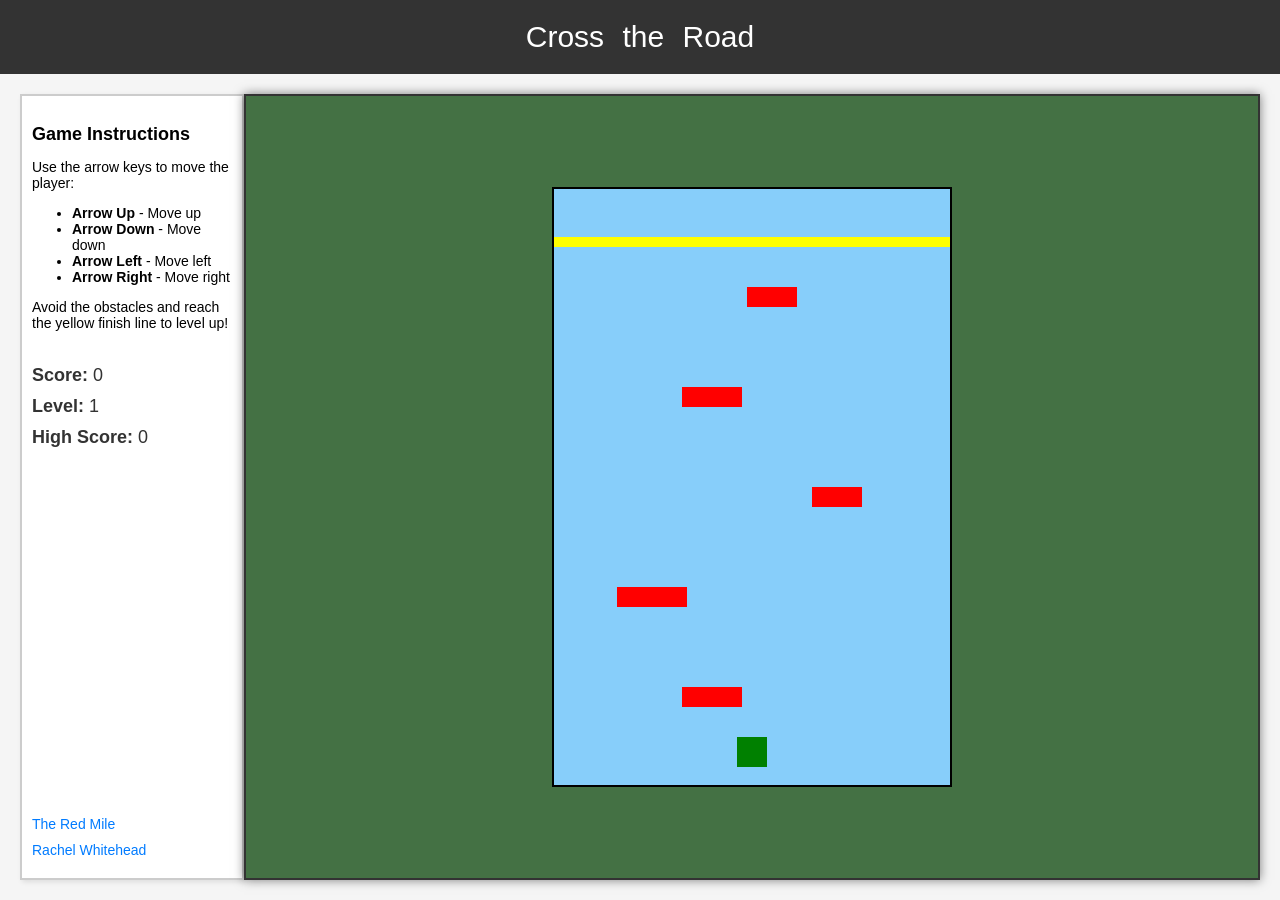
<file: html/ai-web-app.html>
<!DOCTYPE html>
<html lang="en">
<head>
    <meta charset="UTF-8">
    <meta name="viewport" content="width=device-width, initial-scale=1.0">
    <title>Cross the Road Game</title>
    <style>
        body {
            font-family: Arial, sans-serif;
            margin: 0;
            padding: 0;
            background-color: #f5f5f5;
            display: flex;
            flex-direction: column;
            height: 100vh;
        }

        /* Header Style */
        header {
            background-color: #333;
            color: white;
            text-align: center;
            padding: 20px;
            font-size: 30px;
            font-family: Impact, Haettenschweiler, 'Arial Narrow Bold', sans-serif;
            word-spacing: 10px;
        }

        /* Sidebar and Main Content Style */
        .main-content {
            display: flex;
            flex: 1;
            justify-content: space-between;
            padding: 20px;
        }

        /* Sidebar */
        .sidebar {
            width: 200px;
            background-color: #fff;
            padding: 10px;
            border: 2px solid #ccc;
            box-shadow: 2px 2px 5px rgba(0, 0, 0, 0.1);
            display: flex;
            flex-direction: column;
            justify-content: space-between;
        }

        /* Game Instructions Section */
        .instructions {
            font-size: 14px;
            margin-bottom: 20px;
        }

        .instructions h3 {
            font-size: 18px;
            margin-bottom: 10px;
        }

        /* Score, Level, and High Score Styling */
        .score-board {
            font-size: 18px;
            color: #333;
            margin-bottom: 10px;
        }

        /* Links Section */
        .links {
            margin-top: auto; /* Push the links to the bottom */
            font-size: 14px;
        }

        .links a {
            color: #007bff;
            text-decoration: none;
            margin-bottom: 10px;
            display: block;
        }

        .links a:hover {
            text-decoration: underline;
            color: rgb(143, 60, 191);
            font-weight: bold;
        }

        /* Canvas Styling */
        .game-container {
            flex: 1;
            display: flex;
            justify-content: center;
            align-items: center;
            background-color: #447144;
            border: 2px solid #333;
            box-shadow: 0 0 10px rgba(0, 0, 0, 0.5);
        }

        canvas {
            background-color: #87cefa;
        }
    </style>
</head>
<body>
    <header>
        Cross the Road
    </header>

    <div class="main-content">
        <!-- Sidebar -->
        <div class="sidebar">
            <!-- Instructions Section -->
            <div class="instructions">
                <h3>Game Instructions</h3>
                <p>Use the arrow keys to move the player:</p>
                <ul>
                    <li><strong>Arrow Up</strong> - Move up</li>
                    <li><strong>Arrow Down</strong> - Move down</li>
                    <li><strong>Arrow Left</strong> - Move left</li>
                    <li><strong>Arrow Right</strong> - Move right</li>
                </ul>
                <p>Avoid the obstacles and reach the yellow finish line to level up!</p>
            </div>

            <!-- Score, Level, and High Score Section -->
            <div class="score-board">
                <strong>Score:</strong> <span id="score">0</span>
            </div>
            <div class="score-board">
                <strong>Level:</strong> <span id="level">1</span>
            </div>
            <div class="score-board">
                <strong>High Score:</strong> <span id="high-score">0</span>
            </div>

            <!-- Links Section -->
            <div class="links">
                <a href="../html/redmileupdate2.html">The Red Mile</a>
                <a href="../index.html">Rachel Whitehead</a>
            </div>
        </div>

        <!-- Game Canvas Area -->
        <div class="game-container">
            <canvas id="gameCanvas" width="400" height="600"></canvas>
        </div>
    </div>

    <script>
        const canvas = document.getElementById('gameCanvas');
        const ctx = canvas.getContext('2d');

        const playerWidth = 30;
        const playerHeight = 30;
        const roadWidth = 400;
        const roadHeight = 600;
        const finishLineY = 50; // Finish line y-coordinate

        let player = {
            x: 185,
            y: 550,
            width: playerWidth,
            height: playerHeight,
            speed: 10,
            color: 'green'
        };

        let obstacles = [
            { x: 0, y: 100, width: 50, height: 20, speed: 3, direction: 1 },
            { x: 0, y: 200, width: 60, height: 20, speed: 2, direction: 1 },
            { x: 0, y: 300, width: 50, height: 20, speed: 4, direction: 1 },
            { x: 0, y: 400, width: 70, height: 20, speed: 1, direction: 1 },
            { x: 0, y: 500, width: 60, height: 20, speed: 2, direction: 1 } // New obstacle
        ];

        let finishLine = { y: finishLineY, width: roadWidth, height: 10 };

        let level = 1; // Track game level
        let score = 0; // Track score
        let highScore = localStorage.getItem('highScore') ? parseInt(localStorage.getItem('highScore')) : 0; // Retrieve high score from localStorage

        // Game Loop
        function gameLoop() {
            ctx.clearRect(0, 0, roadWidth, roadHeight);
            drawPlayer();
            moveObstacles();
            drawObstacles();
            drawFinishLine();
            drawScoreAndLevel();
            drawBorders();  // Draw borders of the game area
            checkCollisions();
            checkWinCondition();
            requestAnimationFrame(gameLoop);
        }

        // Draw Player
        function drawPlayer() {
            ctx.fillStyle = player.color;
            ctx.fillRect(player.x, player.y, player.width, player.height);
        }

        // Draw Obstacles
        function drawObstacles() {
            ctx.fillStyle = 'red';
            for (let obstacle of obstacles) {
                ctx.fillRect(obstacle.x, obstacle.y, obstacle.width, obstacle.height);
            }
        }

        // Draw Finish Line
        function drawFinishLine() {
            ctx.fillStyle = 'yellow';
            ctx.fillRect(0, finishLine.y, finishLine.width, finishLine.height);
        }

        // Draw Borders
        function drawBorders() {
            ctx.strokeStyle = 'black';
            ctx.lineWidth = 4;
            ctx.strokeRect(0, 0, roadWidth, roadHeight); // Draw border around the entire game area
        }

        // Move Obstacles
        function moveObstacles() {
            for (let obstacle of obstacles) {
                obstacle.x += obstacle.speed * obstacle.direction;
                if (obstacle.x > roadWidth || obstacle.x < 0) {
                    obstacle.direction *= -1; // Change direction
                }
            }
        }

        // Draw Score, Level, and High Score
        function drawScoreAndLevel() {
            document.getElementById('score').innerText = score;
            document.getElementById('level').innerText = level;
            document.getElementById('high-score').innerText = highScore; // Display high score
        }

        // Check Collisions
        function checkCollisions() {
            for (let obstacle of obstacles) {
                if (
                    player.x < obstacle.x + obstacle.width &&
                    player.x + player.width > obstacle.x &&
                    player.y < obstacle.y + obstacle.height &&
                    player.y + player.height > obstacle.y
                ) {
                    alert('Game Over!');
                    resetGame();
                }
            }
        }

        // Check Win Condition
        function checkWinCondition() {
            if (player.y <= finishLine.y + finishLine.height) {
                score += 10; // Add score for crossing finish line
                levelUp();
                resetPlayerPosition(); // Reset player to the bottom after passing finish line
            }
        }

        // Level Up and Increase Difficulty
        function levelUp() {
            level++;
            player.speed += 2; // Increase player speed each level
            obstacles.forEach(obstacle => {
                obstacle.speed += 0.5; // Increase obstacle speed each level
            });

            // Add new obstacles as the game progresses
            let numberOfNewObstacles = Math.floor(level / 2); // Add more obstacles as the level increases
            for (let i = 0; i < numberOfNewObstacles; i++) {
                // Ensure no new obstacles spawn above the finish line
                let newY = Math.random() * (roadHeight - finishLine.y - player.height) + finishLine.y;
                obstacles.push({ 
                    x: 0, 
                    y: newY, 
                    width: 60, 
                    height: 20, 
                    speed: Math.random() * 3 + 2, 
                    direction: 1 
                });
            }
        }

        // Update High Score
        function updateHighScore() {
            if (score > highScore) {
                highScore = score;
                localStorage.setItem('highScore', highScore); // Store high score in localStorage
            }
        }

        // Reset the game after a collision
        function resetGame() {
            updateHighScore(); // Update high score at the end of the game
            player.x = 185;
            player.y = 550;
            level = 1;
            score = 0;
            player.speed = 10;
            obstacles = [
                { x: 0, y: 100, width: 50, height: 20, speed: 3, direction: 1 },
                { x: 0, y: 200, width: 60, height: 20, speed: 2, direction: 1 },
                { x: 0, y: 300, width: 50, height: 20, speed: 4, direction: 1 },
                { x: 0, y: 400, width: 70, height: 20, speed: 1, direction: 1 },
                { x: 0, y: 500, width: 60, height: 20, speed: 2, direction: 1 }
            ];
        }

        // Reset Player Position to the bottom of the screen
        function resetPlayerPosition() {
            player.y = roadHeight - player.height; // Reset to the bottom of the game screen
            player.x = 185; // Keep horizontal position centered
        }

        // Handle Key Presses
        document.addEventListener('keydown', (e) => {
            if (e.key === 'ArrowUp' && player.y > 0) {
                player.y -= player.speed;
            }
            if (e.key === 'ArrowDown' && player.y < roadHeight - player.height) {
                player.y += player.speed;
            }
            if (e.key === 'ArrowLeft' && player.x > 0) {
                player.x -= player.speed;
            }
            if (e.key === 'ArrowRight' && player.x < roadWidth - player.width) {
                player.x += player.speed;
            }
        });

        // Start the game loop
        gameLoop();
    </script>
</body>
</html>
</file>
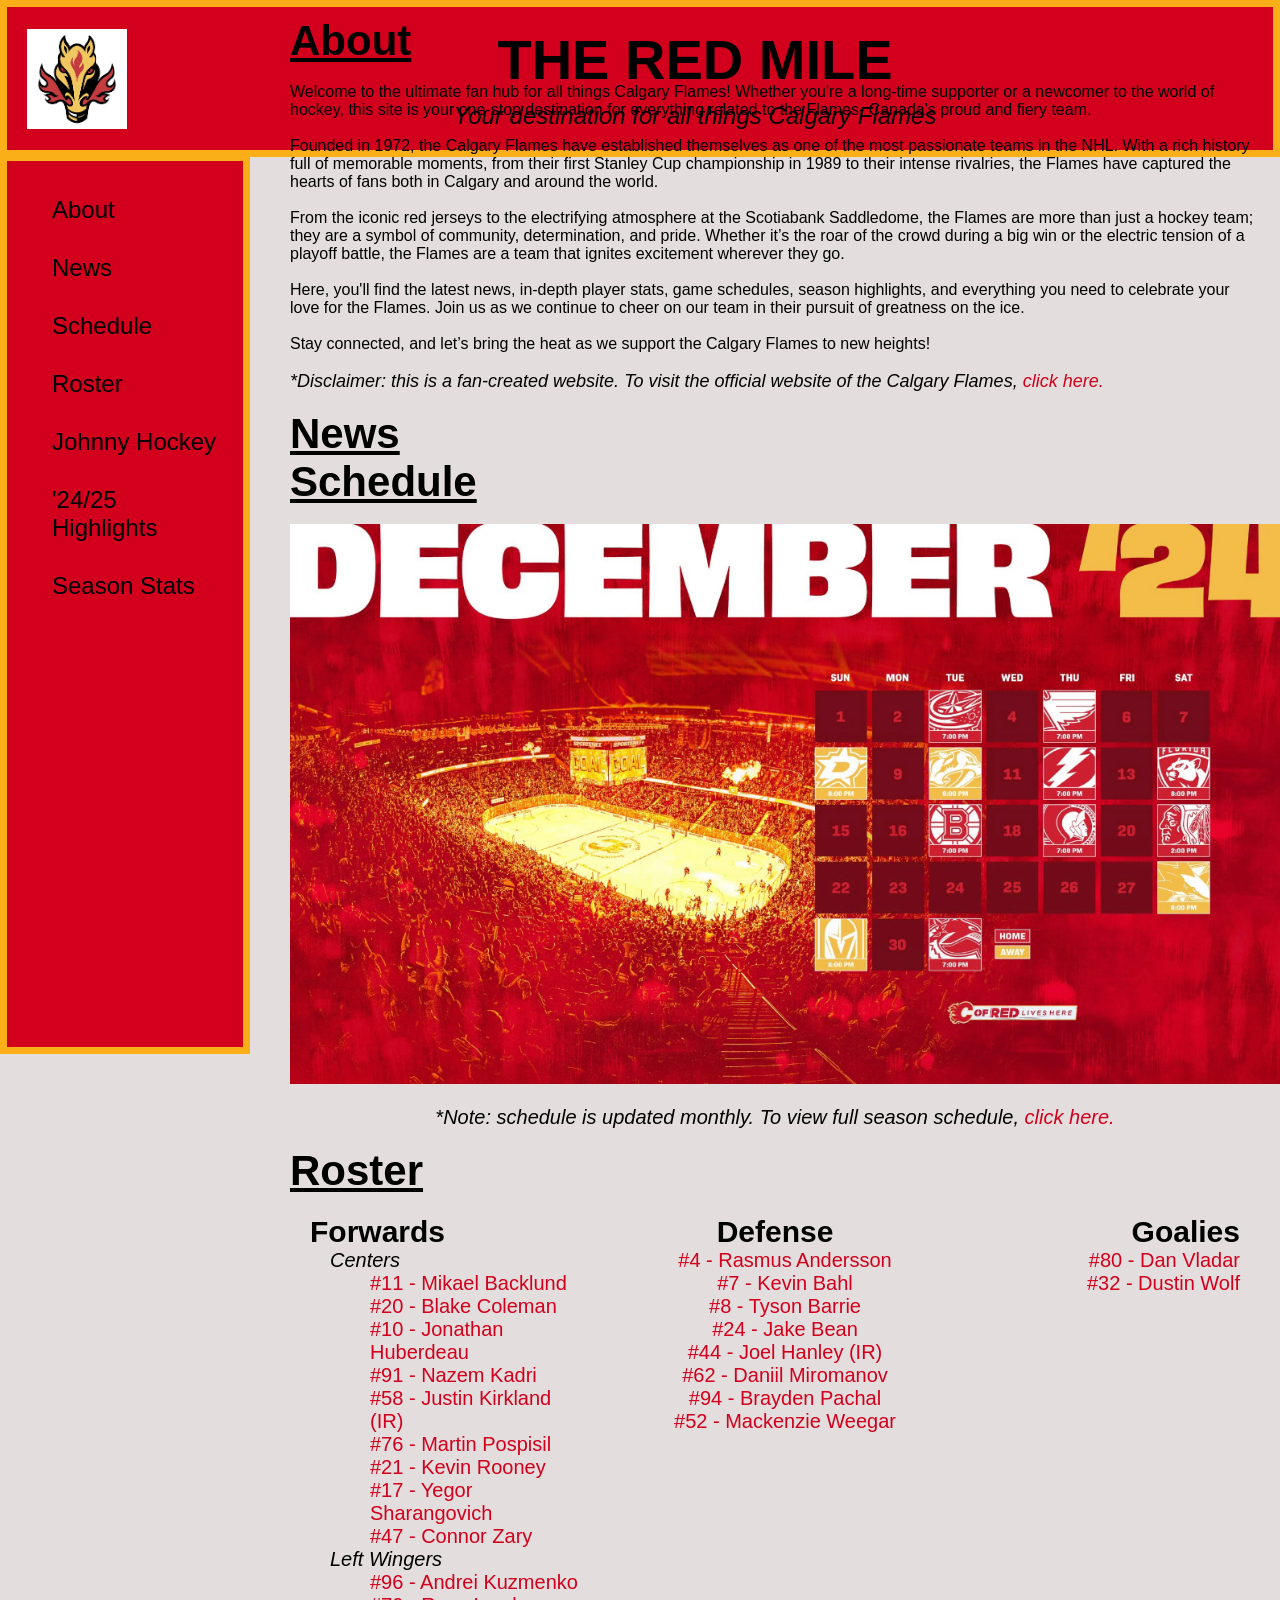
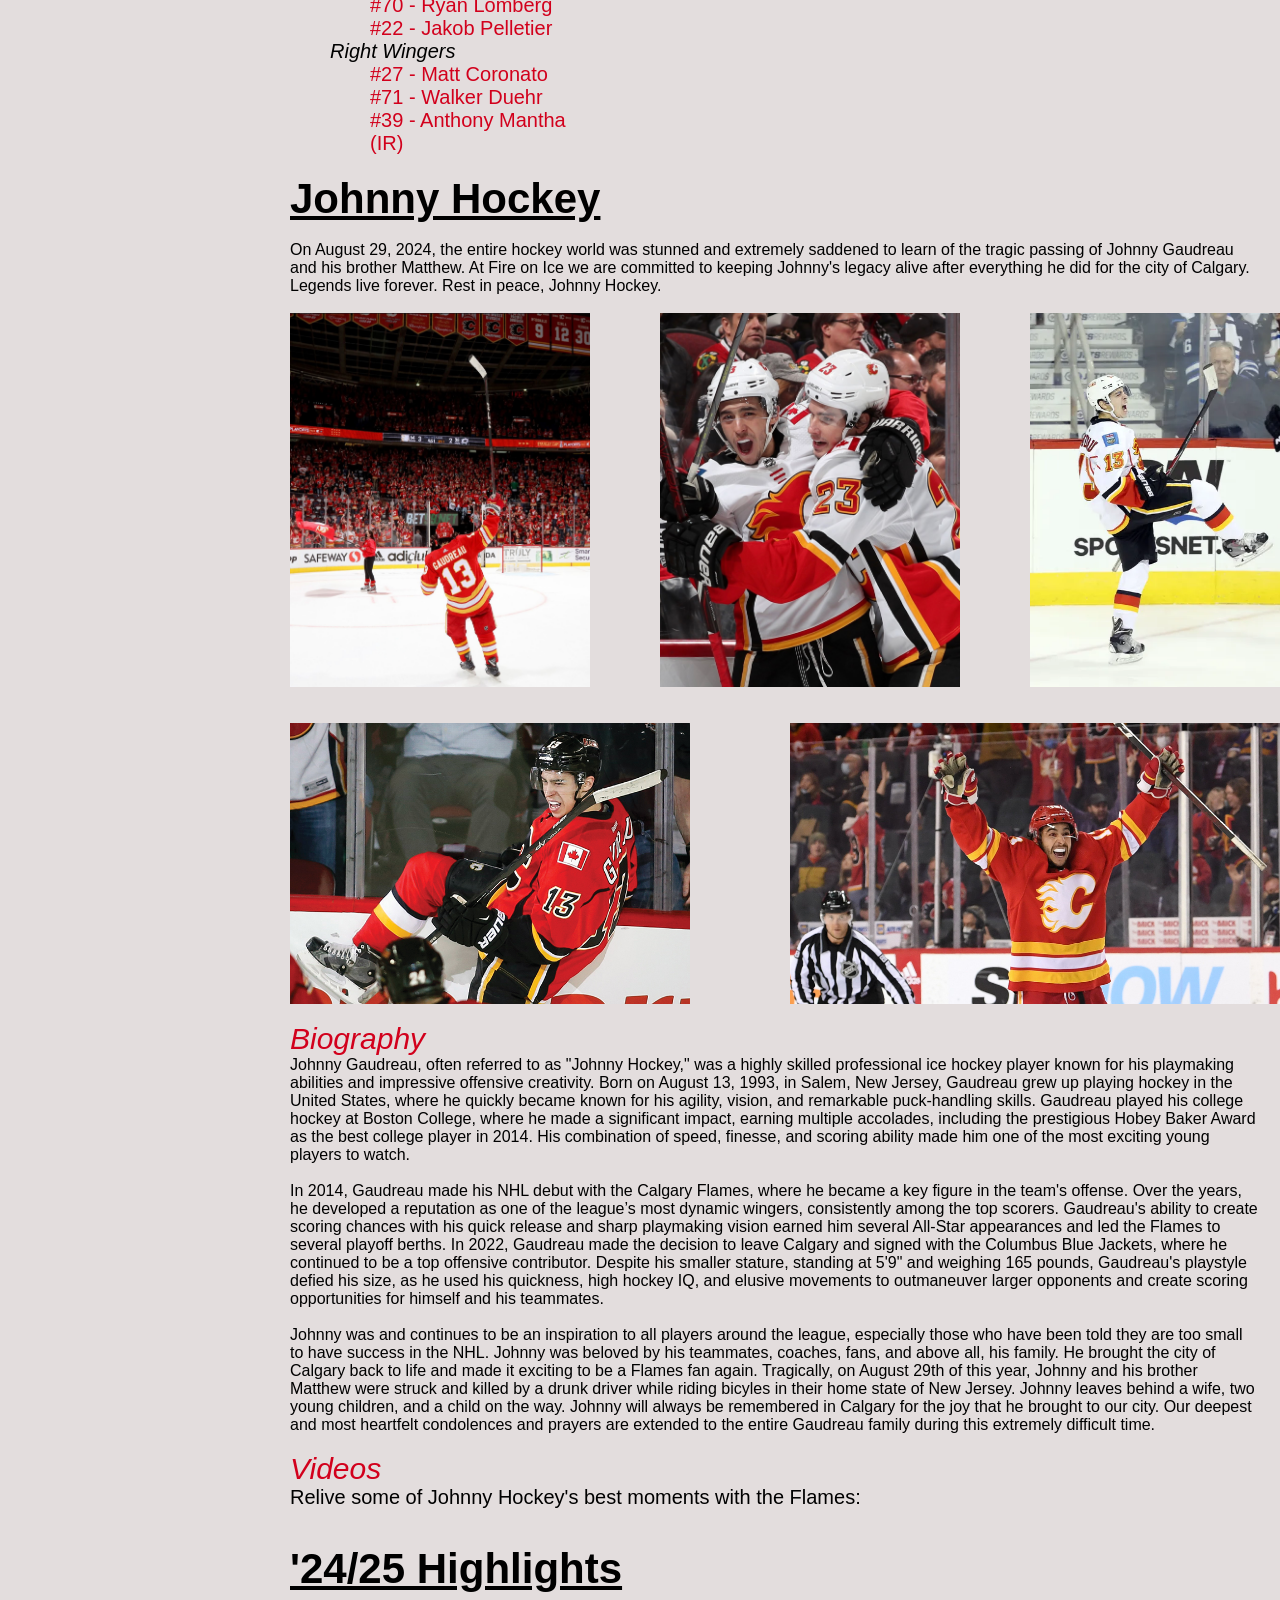
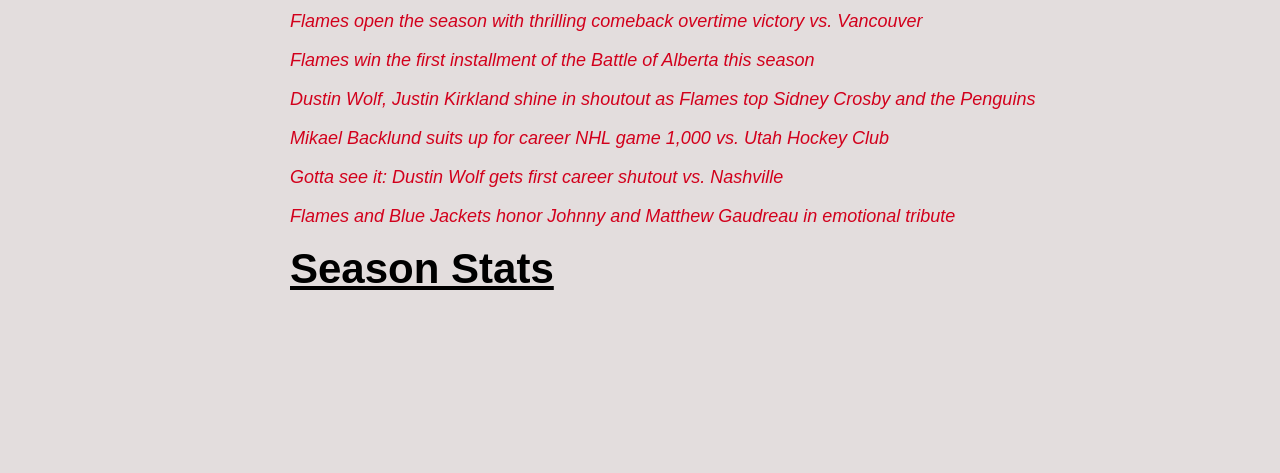
<file: html/from-scratch.html>
<!DOCTYPE html>
<html lang="en">

<head>
  <meta charset="UTF-8">
  <meta name="viewport" content="width=device-width, initial-scale=1.0">
  <title>The Red Mile</title>
  <link href="../css/custom-styles.css" rel="stylesheet">
</head>

<body>
  <header>
    <img src="../photos/blasty.png" alt="Flames blasty logo" class="header-image">
    <div class="text-container">
      <h1 class="title">THE RED MILE</h1>
      <p class="motto">Your destination for all things Calgary Flames</p>
    </div>
  </header>

  <div class="sidebar">
    <ul>
      <li><a href="#about">About</a></li>
      <li><a href="#news">News</a></li>
      <li><a href="#schedule">Schedule</a></li>
      <li><a href="#roster">Roster</a></li>
      <li><a href="#johnny-hockey">Johnny Hockey</a></li>
      <li><a href="#season-highlights">'24/25 Highlights</a></li>
      <li><a href="#player-stats">Season Stats</a></li>
    </ul>
  </div>

  <div class="main-content">
    <h2 id="about" class="headings">About</h2>
    <br>
    <div class="main-text">
      Welcome to the ultimate fan hub for all things Calgary Flames! Whether you're a long-time supporter or a newcomer
      to the world of hockey, this site is your one-stop destination for everything related to the Flames- Canada's
      proud and fiery team. <br>
      <br>
      Founded in 1972, the Calgary Flames have established themselves as one of the most passionate teams in the NHL.
      With a rich history full of memorable moments, from their first Stanley Cup championship in 1989 to their intense
      rivalries, the Flames have captured the hearts of fans both in Calgary and around the world. <br>
      <br>
      From the iconic red jerseys to the electrifying atmosphere at the Scotiabank Saddledome, the Flames are more than
      just a hockey team; they are a symbol of community, determination, and pride. Whether it’s the roar of the crowd
      during a big win or the electric tension of a playoff battle, the Flames are a team that ignites excitement
      wherever they go. <br>
      <br>
      Here, you'll find the latest news, in-depth player stats, game schedules, season highlights, and everything you
      need to celebrate your love for the Flames. Join us as we continue to cheer on our team in their pursuit of
      greatness on the ice. <br>
      <br>
      Stay connected, and let’s bring the heat as we support the Calgary Flames to new heights! <br>
    </div>
    <br>
    <div class="maintext-italic" style="font-size: 18px;">*Disclaimer: this is a fan-created website. To visit the
      official website of the Calgary Flames, <a href="https://www.nhl.com/flames/" style="font-size: 18px;">click
        here.</a></div>
    <br>
    <h2 id="news" class="headings">News</h2>
    <h2 id="schedule" class="headings">Schedule</h2>
    <br>
    <div class="centerimages">
      <img src="../photos/IMG_7294.jpg" alt="Calgary Flames December 2024 schedule" width="1000">
    </div>
    <br>
    <div class="maintext-italic2">*Note: schedule is updated monthly. To view full season schedule, <a
        href="https://www.nhl.com/flames/schedule/2024/fullseason">click here.</a></div>
    <br>
    <h2 id="roster" class="headings">Roster</h2>
    <div class="team-positions">
      <div class="position forwards">
        <h2>Forwards</h2>
        <ul>
          <li>
            <div class="maintext-italic">Centers</div>
            <ul>
              <li><a href="https://www.nhl.com/flames/player/mikael-backlund-8474150">#11 - Mikael Backlund</a></li>
              <li><a href="https://www.nhl.com/flames/player/blake-coleman-8476399">#20 - Blake Coleman</a></li>
              <li><a href="https://www.nhl.com/flames/player/jonathan-huberdeau-8476456">#10 - Jonathan Huberdeau</a>
              </li>
              <li><a href="https://www.nhl.com/flames/player/nazem-kadri-8475172">#91 - Nazem Kadri</a></li>
              <li><a href="https://www.nhl.com/flames/player/justin-kirkland-8477993">#58 - Justin Kirkland (IR)</a>
              </li>
              <li><a href="https://www.nhl.com/flames/player/martin-pospisil-8481028">#76 - Martin Pospisil</a></li>
              <li><a href="https://www.nhl.com/flames/player/kevin-rooney-8479291">#21 - Kevin Rooney</a></li>
              <li><a href="https://www.nhl.com/flames/player/yegor-sharangovich-8481068">#17 - Yegor Sharangovich</a>
              </li>
              <li><a href="https://www.nhl.com/flames/player/connor-zary-8482074">#47 - Connor Zary</a></li>
            </ul>
          </li>
        </ul>
        <ul>
          <li>
            <Div class="maintext-italic">Left Wingers</Div>
            <ul>
              <li><a href="https://www.nhl.com/flames/player/andrei-kuzmenko-8483808">#96 - Andrei Kuzmenko</a></li>
              <li><a href="https://www.nhl.com/flames/player/ryan-lomberg-8479066">#70 - Ryan Lomberg</a></li>
              <li><a href="https://www.nhl.com/flames/player/jakob-pelletier-8481592">#22 - Jakob Pelletier</a></li>
            </ul>
          </li>
        </ul>
        <ul>
          <li>
            <div class="maintext-italic">Right Wingers</div>
            <ul>
              <li><a href="https://www.nhl.com/flames/player/matt-coronato-8482679">#27 - Matt Coronato</a></li>
              <li><a href="https://www.nhl.com/flames/player/walker-duehr-8482652">#71 - Walker Duehr</a></li>
              <li><a href="https://www.nhl.com/flames/player/anthony-mantha-8477511">#39 - Anthony Mantha (IR)</a></li>
            </ul>
          </li>
        </ul>
      </div>
      <div class="position defense">
        <h2>Defense</h2>
        <ul>
          <li><a href="https://www.nhl.com/flames/player/rasmus-andersson-8478397">#4 - Rasmus Andersson</a></li>
          <li><a href="https://www.nhl.com/flames/player/kevin-bahl-8480860">#7 - Kevin Bahl</a></li>
          <li><a href="https://www.nhl.com/flames/player/tyson-barrie-8475197">#8 - Tyson Barrie</a></li>
          <li><a href="https://www.nhl.com/flames/player/jake-bean-8479402">#24 - Jake Bean</a></li>
          <li><a href="https://www.nhl.com/flames/player/joel-hanley-8477810">#44 - Joel Hanley (IR)</a></li>
          <li><a href="https://www.nhl.com/flames/player/daniil-miromanov-8482624">#62 - Daniil Miromanov</a></li>
          <li><a href="https://www.nhl.com/flames/player/brayden-pachal-8481167">#94 - Brayden Pachal</a></li>
          <li><a href="https://www.nhl.com/flames/player/mackenzie-weegar-8477346">#52 - Mackenzie Weegar</a></li>
        </ul>
      </div>
      <div class="position goalies">
        <h2>Goalies</h2>
        <ul>
          <li><a href="https://www.nhl.com/flames/player/dan-vladar-8478435">#80 - Dan Vladar</a></li>
          <li><a href="https://www.nhl.com/flames/player/dustin-wolf-8481692">#32 - Dustin Wolf</a></li>
        </ul>
      </div>
    </div>
    <h2 id="johnny-hockey" class="headings">Johnny Hockey</h2>
    <br>
    <p class="main-text">On August 29, 2024, the entire hockey world was stunned and extremely saddened to learn of the
      tragic passing of Johnny Gaudreau and his brother Matthew. At Fire on Ice we are committed to keeping Johnny's
      legacy alive after everything he did for the city of Calgary. Legends live forever. Rest in peace, Johnny Hockey.
    </p>
    <br>
    <div class="image-gap"><img src="../photos/johnny hockey.jpg"
        alt="Johnny Gaudreau celebrates his last goal as a member of the Flames" width="300">
      <img src="../photos/johnny and mony.jpg" alt="Johnny Gaudreau and Sean Monahan celebrate after a goal" width="300"
        class="centerimages">
      <img src="../photos/yahoo.webp" alt="Johnny Gaudreau celebrates an away goal" width="253.15">
    </div>
    <br>
    <br>
    <div class="image-gap2"><img src="../photos/celly.jpg" alt="Johnny Gaudreau mid celebration after a goal"
        width="400">
      <img src="../photos/hands up.jpg" alt="Johnny Gaudreau with both hands in the air after a goal" width="543">
    </div>
    <br>
    <div class="bio">Biography</div>
    <div class="main-text">Johnny Gaudreau, often referred to as "Johnny Hockey," was a highly skilled professional ice
      hockey player known for his playmaking abilities and impressive offensive creativity. Born on August 13, 1993, in
      Salem, New Jersey, Gaudreau grew up playing hockey in the United States, where he quickly became known for his
      agility, vision, and remarkable puck-handling skills. Gaudreau played his college hockey at Boston College, where
      he made a significant impact, earning multiple accolades, including the prestigious Hobey Baker Award as the best
      college player in 2014. His combination of speed, finesse, and scoring ability made him one of the most exciting
      young players to watch.
      <br>
      <br>
      In 2014, Gaudreau made his NHL debut with the Calgary Flames, where he became a key figure in the team's offense.
      Over the years, he developed a reputation as one of the league’s most dynamic wingers, consistently among the top
      scorers. Gaudreau's ability to create scoring chances with his quick release and sharp playmaking vision earned
      him several All-Star appearances and led the Flames to several playoff berths. In 2022, Gaudreau made the decision
      to leave Calgary and signed with the Columbus Blue Jackets, where he continued to be a top offensive contributor.
      Despite his smaller stature, standing at 5'9" and weighing 165 pounds, Gaudreau's playstyle defied his size, as he
      used his quickness, high hockey IQ, and elusive movements to outmaneuver larger opponents and create scoring
      opportunities for himself and his teammates.
      <br>
      <br>
      Johnny was and continues to be an inspiration to all players around the league, especially those who have been
      told they are too small to have success in the NHL. Johnny was beloved by his teammates, coaches, fans, and above
      all, his family. He brought the city of Calgary back to life and made it exciting to be a Flames fan again.
      Tragically, on August 29th of this year, Johnny and his brother Matthew were struck and killed by a drunk driver
      while riding bicyles in their home state of New Jersey. Johnny leaves behind a wife, two young children, and a
      child on the way. Johnny will always be remembered in Calgary for the joy that he brought to our city. Our deepest
      and most heartfelt condolences and prayers are extended to the entire Gaudreau family during this extremely
      difficult time.
    </div>
    <br>
    <div class="bio">Videos</div>
    <div class="videodescription">Relive some of Johnny Hockey's best moments with the Flames:</div>
    <br>
    <br>
    <h2 id="season-highlights" class="headings">'24/25 Highlights</h2>
    <br>
    <div class="bio" style="font-size: 18px;">Flames open the season with thrilling comeback overtime victory vs.
      Vancouver</div>
    <br>
    <div class="bio" style="font-size: 18px;">Flames win the first installment of the Battle of Alberta this season
    </div>
    <br>
    <div class="bio" style="font-size: 18px;">Dustin Wolf, Justin Kirkland shine in shoutout as Flames top Sidney Crosby
      and the Penguins</div>
    <br>
    <div class="bio" style="font-size: 18px;">Mikael Backlund suits up for career NHL game 1,000 vs. Utah Hockey Club
    </div>
    <br>
    <div class="bio" style="font-size: 18px;">Gotta see it: Dustin Wolf gets first career shutout vs. Nashville</div>
    <br>
    <div class="bio" style="font-size: 18px;">Flames and Blue Jackets honor Johnny and Matthew Gaudreau in emotional
      tribute</div>
    <br>
    <h2 id="player-stats" class="headings">Season Stats</h2>
</file>
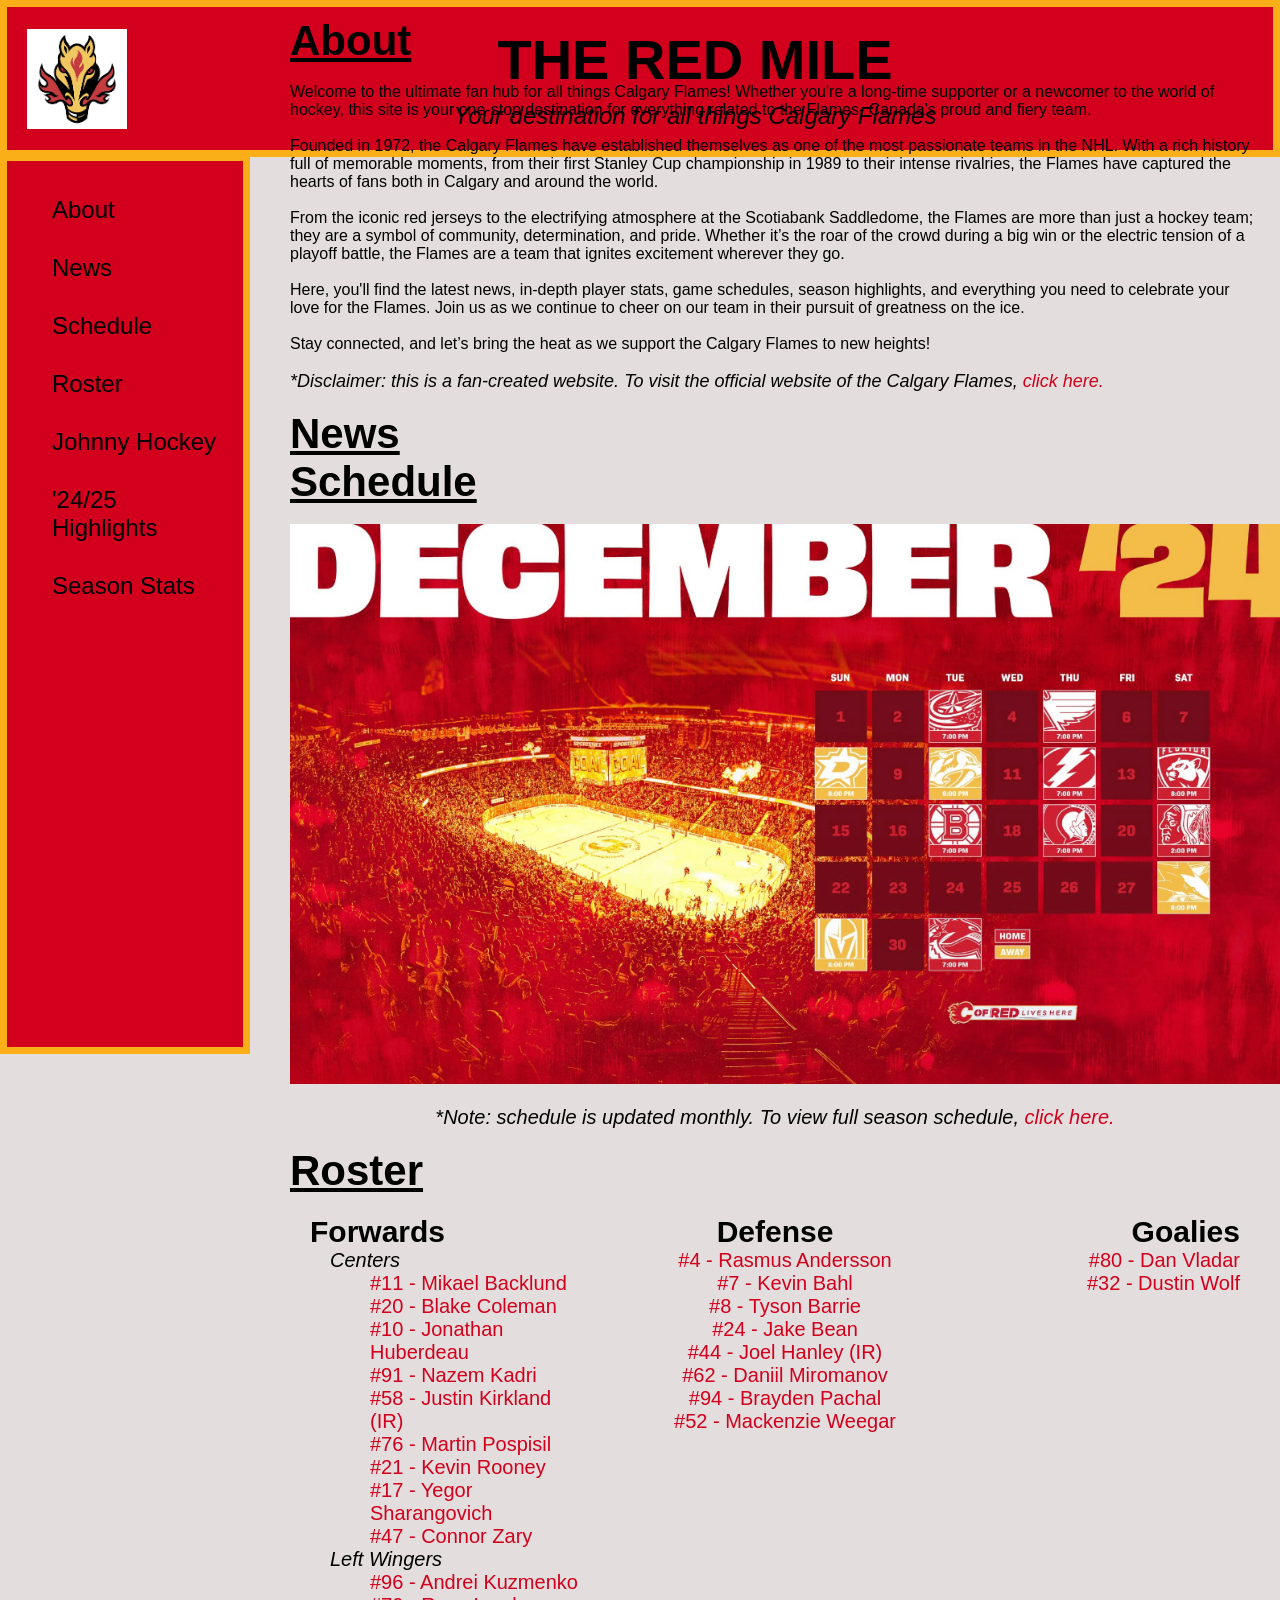
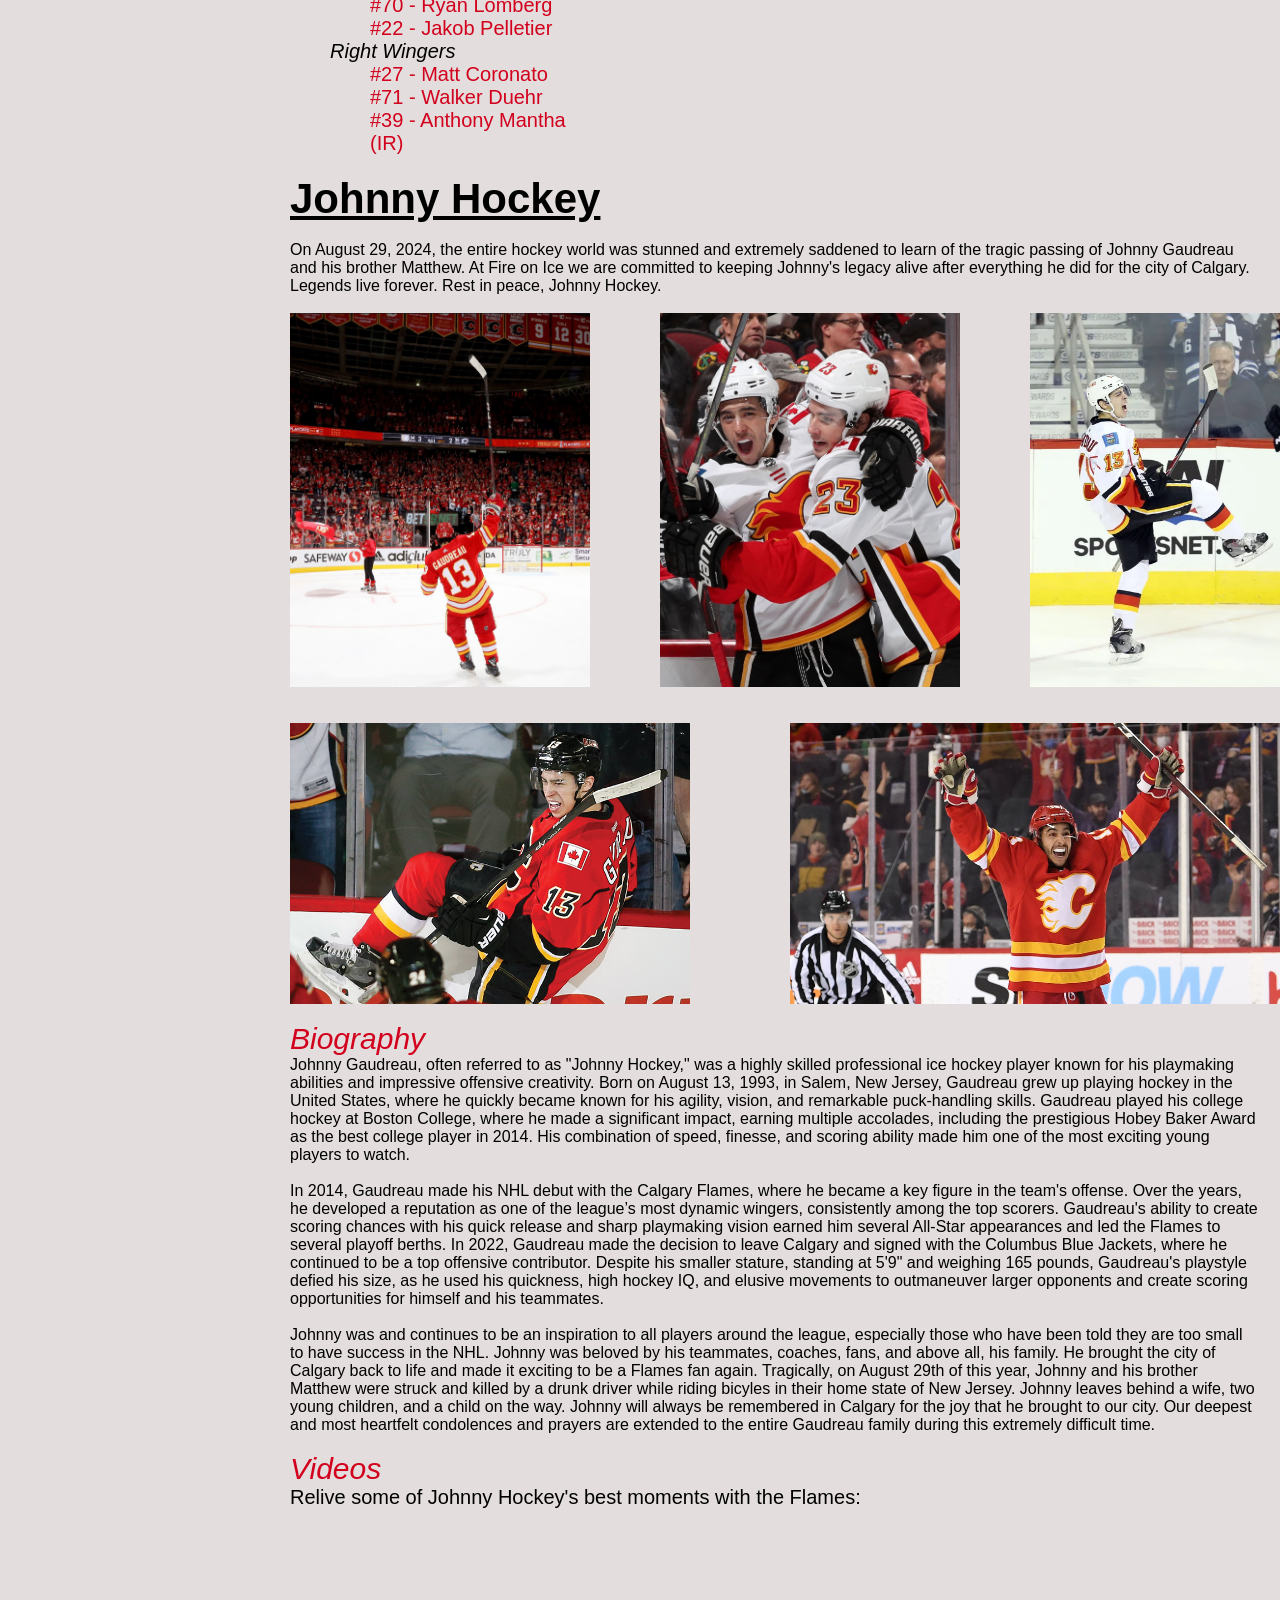
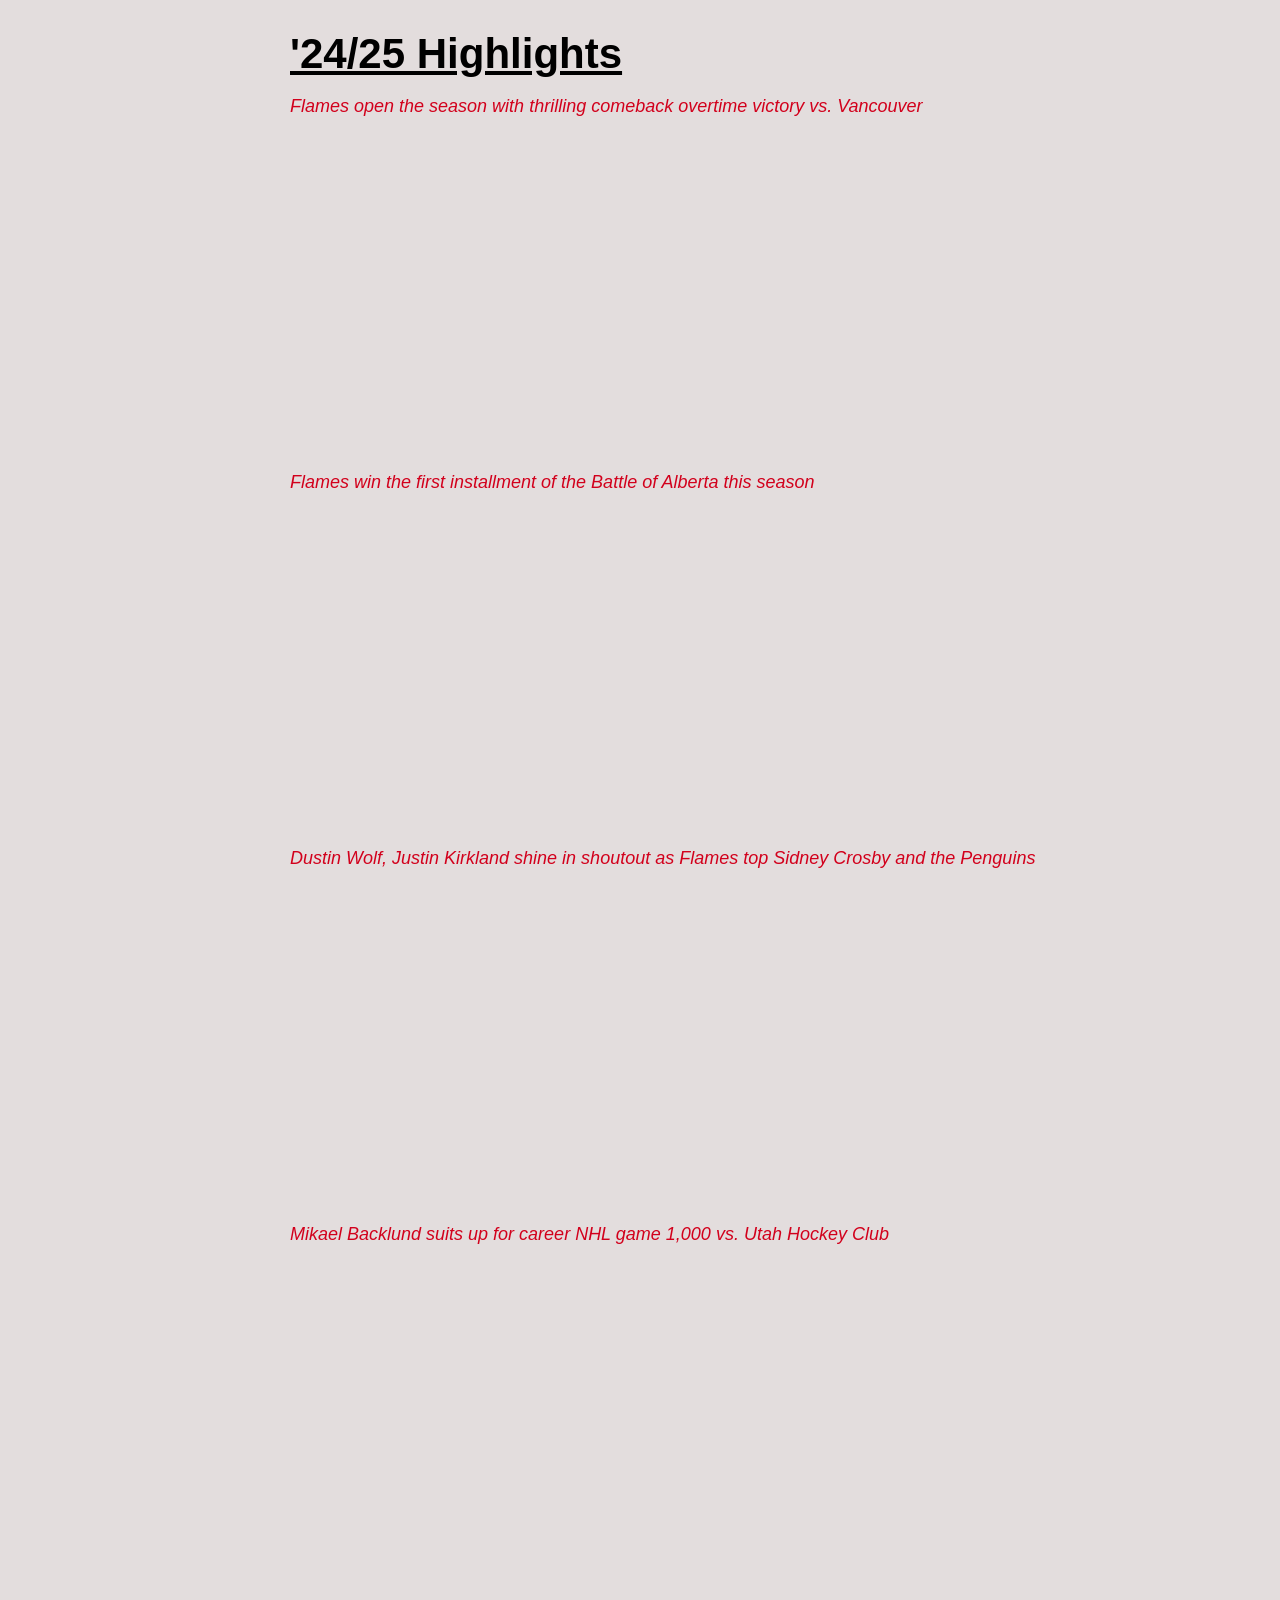
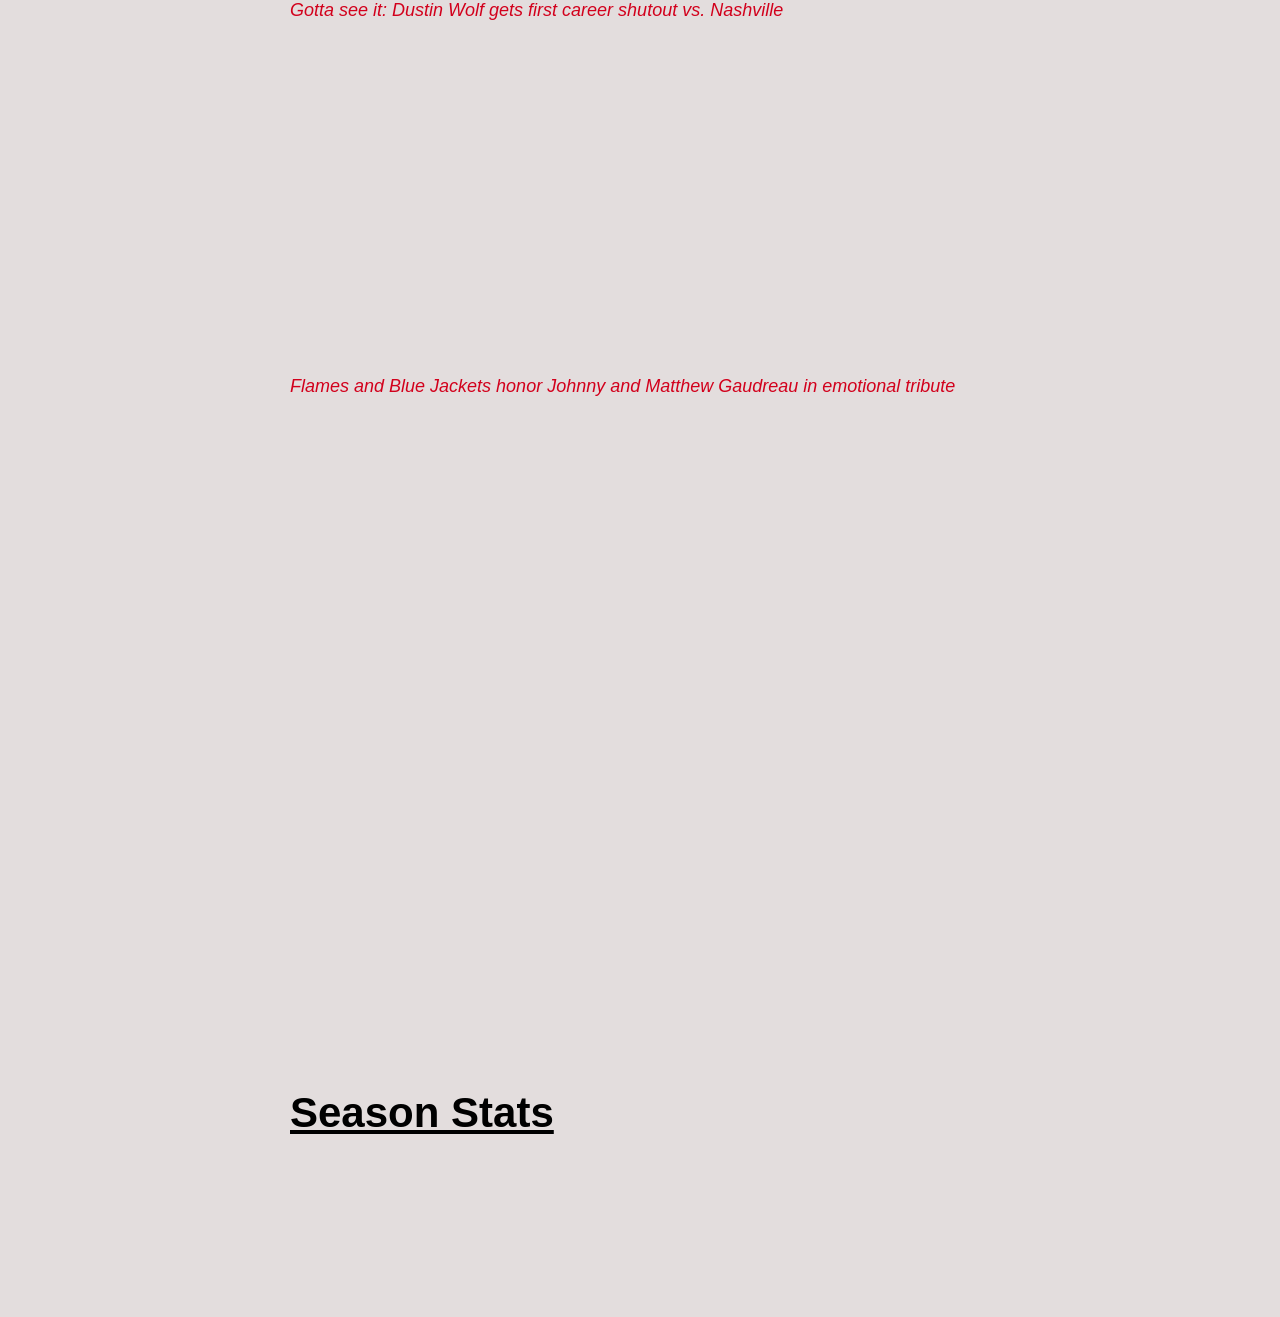
<file: html/redmile.html>
<!DOCTYPE html>
<html lang="en">

<head>
  <meta charset="UTF-8">
  <meta name="viewport" content="width=device-width, initial-scale=1.0">
  <title>The Red Mile</title>
  <link href="../css/custom-styles.css" rel="stylesheet">
</head>

<body>
  <header>
    <img src="../photos/blasty.png" alt="Flames blasty logo" class="header-image">
    <div class="text-container">
      <h1 class="title">THE RED MILE</h1>
      <p class="motto">Your destination for all things Calgary Flames</p>
    </div>
  </header>

  <div class="sidebar">
    <ul>
      <li><a href="#about">About</a></li>
      <li><a href="#news">News</a></li>
      <li><a href="#schedule">Schedule</a></li>
      <li><a href="#roster">Roster</a></li>
      <li><a href="#johnny-hockey">Johnny Hockey</a></li>
      <li><a href="#season-highlights">'24/25 Highlights</a></li>
      <li><a href="#player-stats">Season Stats</a></li>
    </ul>
  </div>

  <div class="main-content">
    <h2 id="about" class="headings">About</h2>
    <br>
    <div class="main-text">
      Welcome to the ultimate fan hub for all things Calgary Flames! Whether you're a long-time supporter or a newcomer
      to the world of hockey, this site is your one-stop destination for everything related to the Flames- Canada's
      proud and fiery team. <br>
      <br>
      Founded in 1972, the Calgary Flames have established themselves as one of the most passionate teams in the NHL.
      With a rich history full of memorable moments, from their first Stanley Cup championship in 1989 to their intense
      rivalries, the Flames have captured the hearts of fans both in Calgary and around the world. <br>
      <br>
      From the iconic red jerseys to the electrifying atmosphere at the Scotiabank Saddledome, the Flames are more than
      just a hockey team; they are a symbol of community, determination, and pride. Whether it’s the roar of the crowd
      during a big win or the electric tension of a playoff battle, the Flames are a team that ignites excitement
      wherever they go. <br>
      <br>
      Here, you'll find the latest news, in-depth player stats, game schedules, season highlights, and everything you
      need to celebrate your love for the Flames. Join us as we continue to cheer on our team in their pursuit of
      greatness on the ice. <br>
      <br>
      Stay connected, and let’s bring the heat as we support the Calgary Flames to new heights! <br>
    </div>
    <br>
    <div class="maintext-italic" style="font-size: 18px;">*Disclaimer: this is a fan-created website. To visit the
      official website of the Calgary Flames, <a href="https://www.nhl.com/flames/" style="font-size: 18px;">click
        here.</a></div>
    <br>
    <h2 id="news" class="headings">News</h2>
    <h2 id="schedule" class="headings">Schedule</h2>
    <br>
    <div class="centerimages">
      <img src="../photos/IMG_7294.jpg" alt="Calgary Flames December 2024 schedule" width="1000">
    </div>
    <br>
    <div class="maintext-italic2">*Note: schedule is updated monthly. To view full season schedule, <a
        href="https://www.nhl.com/flames/schedule/2024/fullseason">click here.</a></div>
    <br>
    <h2 id="roster" class="headings">Roster</h2>
    <div class="team-positions">
      <div class="position forwards">
        <h2>Forwards</h2>
        <ul>
          <li>
            <div class="maintext-italic">Centers</div>
            <ul>
              <li><a href="https://www.nhl.com/flames/player/mikael-backlund-8474150">#11 - Mikael Backlund</a></li>
              <li><a href="https://www.nhl.com/flames/player/blake-coleman-8476399">#20 - Blake Coleman</a></li>
              <li><a href="https://www.nhl.com/flames/player/jonathan-huberdeau-8476456">#10 - Jonathan Huberdeau</a>
              </li>
              <li><a href="https://www.nhl.com/flames/player/nazem-kadri-8475172">#91 - Nazem Kadri</a></li>
              <li><a href="https://www.nhl.com/flames/player/justin-kirkland-8477993">#58 - Justin Kirkland (IR)</a>
              </li>
              <li><a href="https://www.nhl.com/flames/player/martin-pospisil-8481028">#76 - Martin Pospisil</a></li>
              <li><a href="https://www.nhl.com/flames/player/kevin-rooney-8479291">#21 - Kevin Rooney</a></li>
              <li><a href="https://www.nhl.com/flames/player/yegor-sharangovich-8481068">#17 - Yegor Sharangovich</a>
              </li>
              <li><a href="https://www.nhl.com/flames/player/connor-zary-8482074">#47 - Connor Zary</a></li>
            </ul>
          </li>
        </ul>
        <ul>
          <li>
            <Div class="maintext-italic">Left Wingers</Div>
            <ul>
              <li><a href="https://www.nhl.com/flames/player/andrei-kuzmenko-8483808">#96 - Andrei Kuzmenko</a></li>
              <li><a href="https://www.nhl.com/flames/player/ryan-lomberg-8479066">#70 - Ryan Lomberg</a></li>
              <li><a href="https://www.nhl.com/flames/player/jakob-pelletier-8481592">#22 - Jakob Pelletier</a></li>
            </ul>
          </li>
        </ul>
        <ul>
          <li>
            <div class="maintext-italic">Right Wingers</div>
            <ul>
              <li><a href="https://www.nhl.com/flames/player/matt-coronato-8482679">#27 - Matt Coronato</a></li>
              <li><a href="https://www.nhl.com/flames/player/walker-duehr-8482652">#71 - Walker Duehr</a></li>
              <li><a href="https://www.nhl.com/flames/player/anthony-mantha-8477511">#39 - Anthony Mantha (IR)</a></li>
            </ul>
          </li>
        </ul>
      </div>
      <div class="position defense">
        <h2>Defense</h2>
        <ul>
          <li><a href="https://www.nhl.com/flames/player/rasmus-andersson-8478397">#4 - Rasmus Andersson</a></li>
          <li><a href="https://www.nhl.com/flames/player/kevin-bahl-8480860">#7 - Kevin Bahl</a></li>
          <li><a href="https://www.nhl.com/flames/player/tyson-barrie-8475197">#8 - Tyson Barrie</a></li>
          <li><a href="https://www.nhl.com/flames/player/jake-bean-8479402">#24 - Jake Bean</a></li>
          <li><a href="https://www.nhl.com/flames/player/joel-hanley-8477810">#44 - Joel Hanley (IR)</a></li>
          <li><a href="https://www.nhl.com/flames/player/daniil-miromanov-8482624">#62 - Daniil Miromanov</a></li>
          <li><a href="https://www.nhl.com/flames/player/brayden-pachal-8481167">#94 - Brayden Pachal</a></li>
          <li><a href="https://www.nhl.com/flames/player/mackenzie-weegar-8477346">#52 - Mackenzie Weegar</a></li>
        </ul>
      </div>
      <div class="position goalies">
        <h2>Goalies</h2>
        <ul>
          <li><a href="https://www.nhl.com/flames/player/dan-vladar-8478435">#80 - Dan Vladar</a></li>
          <li><a href="https://www.nhl.com/flames/player/dustin-wolf-8481692">#32 - Dustin Wolf</a></li>
        </ul>
      </div>
    </div>
    <h2 id="johnny-hockey" class="headings">Johnny Hockey</h2>
    <br>
    <p class="main-text">On August 29, 2024, the entire hockey world was stunned and extremely saddened to learn of the
      tragic passing of Johnny Gaudreau and his brother Matthew. At Fire on Ice we are committed to keeping Johnny's
      legacy alive after everything he did for the city of Calgary. Legends live forever. Rest in peace, Johnny Hockey.
    </p>
    <br>
    <div class="image-gap"><img src="../photos/johnny hockey.jpg"
        alt="Johnny Gaudreau celebrates his last goal as a member of the Flames" width="300">
      <img src="../photos/johnny and mony.jpg" alt="Johnny Gaudreau and Sean Monahan celebrate after a goal" width="300"
        class="centerimages">
      <img src="../photos/yahoo.webp" alt="Johnny Gaudreau celebrates an away goal" width="253.15">
    </div>
    <br>
    <br>
    <div class="image-gap2"><img src="../photos/celly.jpg" alt="Johnny Gaudreau mid celebration after a goal"
        width="400">
      <img src="../photos/hands up.jpg" alt="Johnny Gaudreau with both hands in the air after a goal" width="543">
    </div>
    <br>
    <div class="bio">Biography</div>
    <div class="main-text">Johnny Gaudreau, often referred to as "Johnny Hockey," was a highly skilled professional ice
      hockey player known for his playmaking abilities and impressive offensive creativity. Born on August 13, 1993, in
      Salem, New Jersey, Gaudreau grew up playing hockey in the United States, where he quickly became known for his
      agility, vision, and remarkable puck-handling skills. Gaudreau played his college hockey at Boston College, where
      he made a significant impact, earning multiple accolades, including the prestigious Hobey Baker Award as the best
      college player in 2014. His combination of speed, finesse, and scoring ability made him one of the most exciting
      young players to watch.
      <br>
      <br>
      In 2014, Gaudreau made his NHL debut with the Calgary Flames, where he became a key figure in the team's offense.
      Over the years, he developed a reputation as one of the league’s most dynamic wingers, consistently among the top
      scorers. Gaudreau's ability to create scoring chances with his quick release and sharp playmaking vision earned
      him several All-Star appearances and led the Flames to several playoff berths. In 2022, Gaudreau made the decision
      to leave Calgary and signed with the Columbus Blue Jackets, where he continued to be a top offensive contributor.
      Despite his smaller stature, standing at 5'9" and weighing 165 pounds, Gaudreau's playstyle defied his size, as he
      used his quickness, high hockey IQ, and elusive movements to outmaneuver larger opponents and create scoring
      opportunities for himself and his teammates.
      <br>
      <br>
      Johnny was and continues to be an inspiration to all players around the league, especially those who have been
      told they are too small to have success in the NHL. Johnny was beloved by his teammates, coaches, fans, and above
      all, his family. He brought the city of Calgary back to life and made it exciting to be a Flames fan again.
      Tragically, on August 29th of this year, Johnny and his brother Matthew were struck and killed by a drunk driver
      while riding bicyles in their home state of New Jersey. Johnny leaves behind a wife, two young children, and a
      child on the way. Johnny will always be remembered in Calgary for the joy that he brought to our city. Our deepest
      and most heartfelt condolences and prayers are extended to the entire Gaudreau family during this extremely
      difficult time.
    </div>
    <br>
    <div class="bio">Videos</div>
    <div class="videodescription">Relive some of Johnny Hockey's best moments with the Flames:</div>
    <br>
    <div><iframe width="560" height="315" src="https://www.youtube.com/embed/Ah38wCEJEr0?si=6VMZoT2_Kd3p5_0Z" title="YouTube video player" frameborder="0" allow="accelerometer; autoplay; clipboard-write; encrypted-media; gyroscope; picture-in-picture; web-share" referrerpolicy="strict-origin-when-cross-origin" allowfullscreen></iframe></div>
    <br>
    <div><iframe width="560" height="315" src="https://www.youtube.com/embed/p0SeQ9DZAYY?si=xn_ROTOI6aMPy4bo" title="YouTube video player" frameborder="0" allow="accelerometer; autoplay; clipboard-write; encrypted-media; gyroscope; picture-in-picture; web-share" referrerpolicy="strict-origin-when-cross-origin" allowfullscreen></iframe></div>
    <br>
    <div><iframe width="560" height="315" src="https://www.youtube.com/embed/lUoyxGrFxdA?si=-GAnBoEbqTg5CczW" title="YouTube video player" frameborder="0" allow="accelerometer; autoplay; clipboard-write; encrypted-media; gyroscope; picture-in-picture; web-share" referrerpolicy="strict-origin-when-cross-origin" allowfullscreen></iframe></div>
    <br>
    <div><iframe width="560" height="315" src="https://www.youtube.com/embed/R91b_sNdycY?si=K3vlOnc7DzpxkVxO" title="YouTube video player" frameborder="0" allow="accelerometer; autoplay; clipboard-write; encrypted-media; gyroscope; picture-in-picture; web-share" referrerpolicy="strict-origin-when-cross-origin" allowfullscreen></iframe></div>    
    <br>
    <div><iframe width="560" height="315" src="https://www.youtube.com/embed/0_FH_ttOwPQ?si=GQDAh9kCsON3ckAn" title="YouTube video player" frameborder="0" allow="accelerometer; autoplay; clipboard-write; encrypted-media; gyroscope; picture-in-picture; web-share" referrerpolicy="strict-origin-when-cross-origin" allowfullscreen></iframe></div>    
    <br>
    <br>
    <h2 id="season-highlights" class="headings">'24/25 Highlights</h2>
    <br>
    <div class="bio" style="font-size: 18px;">Flames open the season with thrilling comeback overtime victory vs.
      Vancouver</div>
    <br>
    <div><iframe width="560" height="315" src="https://www.youtube.com/embed/XKXJtn6nuPk?si=UGe3egnXOGUdLntc" title="YouTube video player" frameborder="0" allow="accelerometer; autoplay; clipboard-write; encrypted-media; gyroscope; picture-in-picture; web-share" referrerpolicy="strict-origin-when-cross-origin" allowfullscreen></iframe></div>
    <br>
    <div class="bio" style="font-size: 18px;">Flames win the first installment of the Battle of Alberta this season
    </div>
    <br>
    <div><iframe width="560" height="315" src="https://www.youtube.com/embed/kBAzzQMr3x4?si=gLSshnL71fG1665u" title="YouTube video player" frameborder="0" allow="accelerometer; autoplay; clipboard-write; encrypted-media; gyroscope; picture-in-picture; web-share" referrerpolicy="strict-origin-when-cross-origin" allowfullscreen></iframe></div>
    <br>
    <div class="bio" style="font-size: 18px;">Dustin Wolf, Justin Kirkland shine in shoutout as Flames top Sidney Crosby
      and the Penguins</div>
    <br>
    <div><iframe width="560" height="315" src="https://www.youtube.com/embed/cPfglcKUU3k?si=XSMIHoUvtwXqhPHC" title="YouTube video player" frameborder="0" allow="accelerometer; autoplay; clipboard-write; encrypted-media; gyroscope; picture-in-picture; web-share" referrerpolicy="strict-origin-when-cross-origin" allowfullscreen></iframe></div>
    <br>
    <div class="bio" style="font-size: 18px;">Mikael Backlund suits up for career NHL game 1,000 vs. Utah Hockey Club
    </div>
    <br>
    <div><iframe width="560" height="315" src="https://www.youtube.com/embed/wRj8IJUWFmo?si=7-Kz1oMtKfcHD6av" title="YouTube video player" frameborder="0" allow="accelerometer; autoplay; clipboard-write; encrypted-media; gyroscope; picture-in-picture; web-share" referrerpolicy="strict-origin-when-cross-origin" allowfullscreen></iframe></div>
    <br>
    <div class="bio" style="font-size: 18px;">Gotta see it: Dustin Wolf gets first career shutout vs. Nashville</div>
    <br>
    <div><iframe width="560" height="315" src="https://www.youtube.com/embed/tiGnT3REeSE?si=ouj5BRLtdcIqz7KC" title="YouTube video player" frameborder="0" allow="accelerometer; autoplay; clipboard-write; encrypted-media; gyroscope; picture-in-picture; web-share" referrerpolicy="strict-origin-when-cross-origin" allowfullscreen></iframe></div>
    <br>
    <div class="bio" style="font-size: 18px;">Flames and Blue Jackets honor Johnny and Matthew Gaudreau in emotional
      tribute</div>
      <br>
      <div><iframe width="560" height="315" src="https://www.youtube.com/embed/ckG26rvemGo?si=VEJ-oOsNn6A3IJhU" title="YouTube video player" frameborder="0" allow="accelerometer; autoplay; clipboard-write; encrypted-media; gyroscope; picture-in-picture; web-share" referrerpolicy="strict-origin-when-cross-origin" allowfullscreen></iframe></div>
    <br>
    <div><iframe width="560" height="315" src="https://www.youtube.com/embed/3tGwgvK3OZ8?si=xmfL0nEF_NLjeDLv" title="YouTube video player" frameborder="0" allow="accelerometer; autoplay; clipboard-write; encrypted-media; gyroscope; picture-in-picture; web-share" referrerpolicy="strict-origin-when-cross-origin" allowfullscreen></iframe></div>
    <br>
    <h2 id="player-stats" class="headings">Season Stats</h2>
</file>
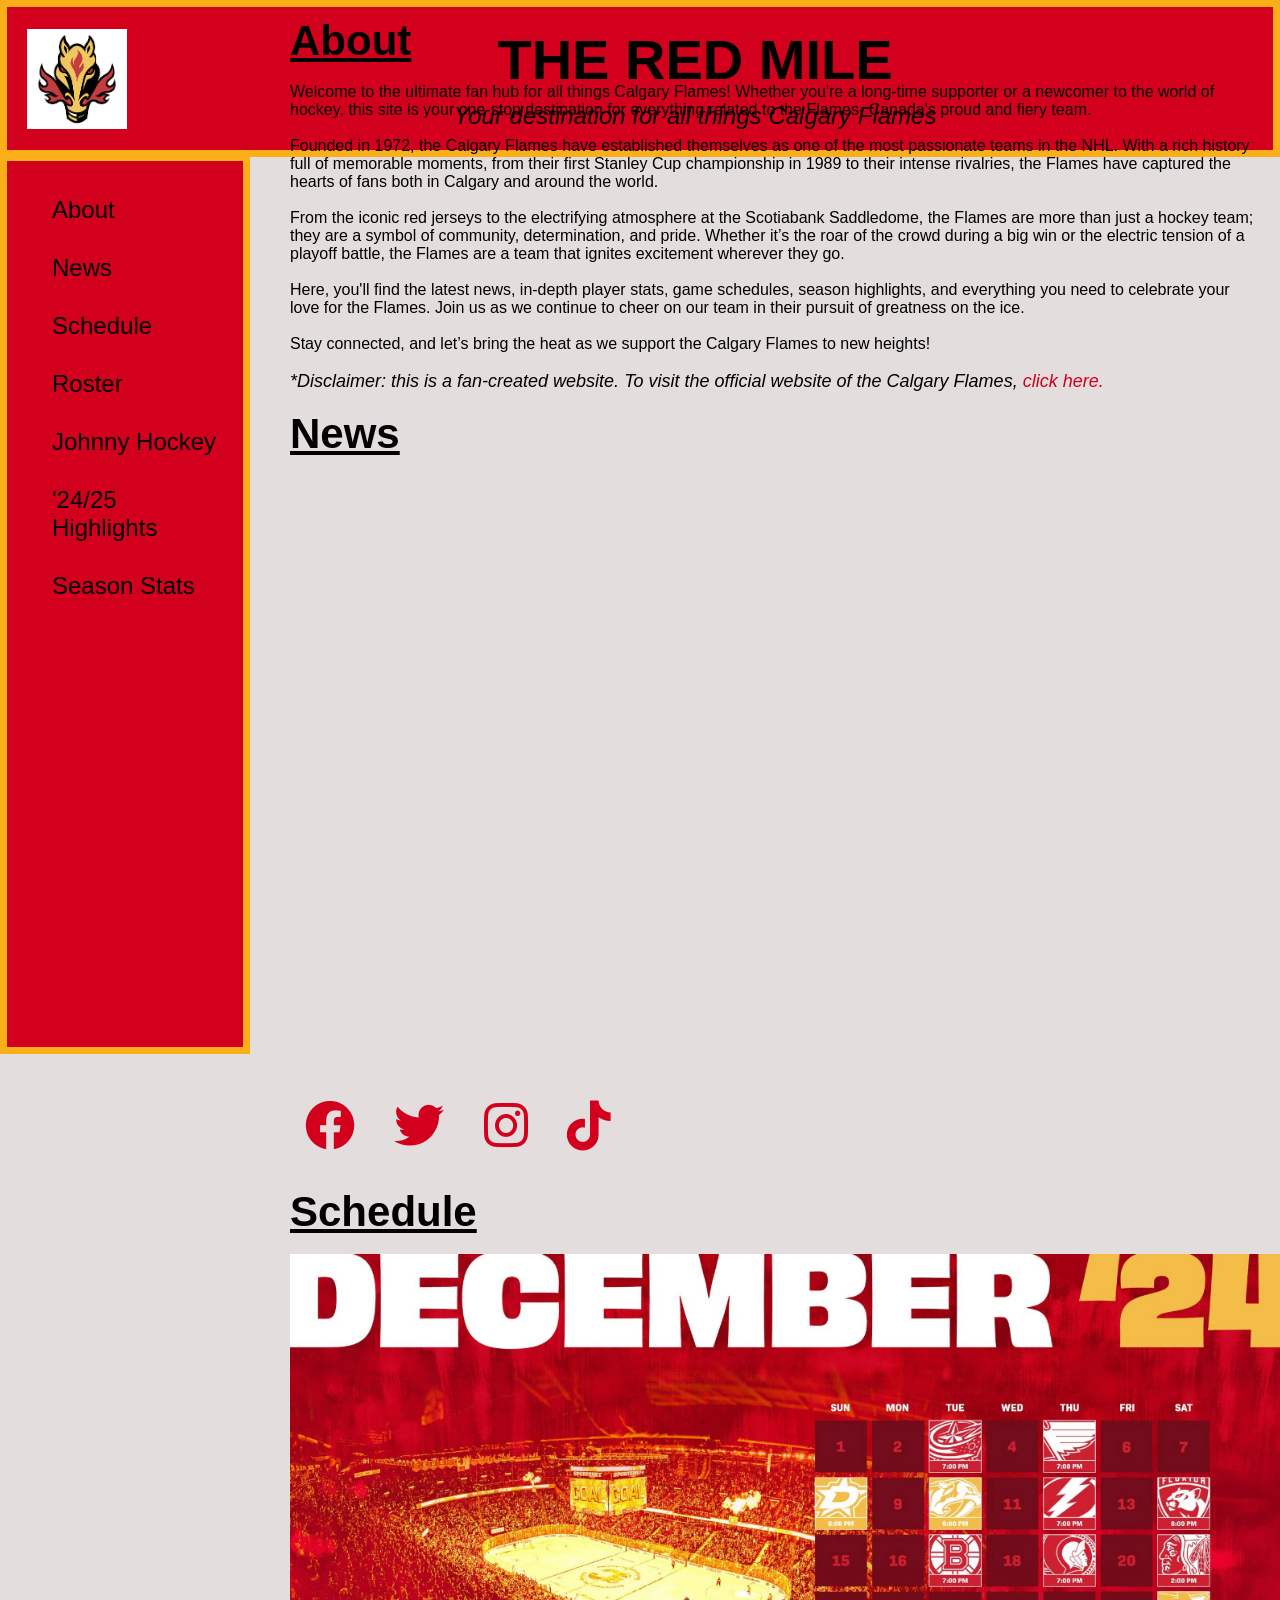
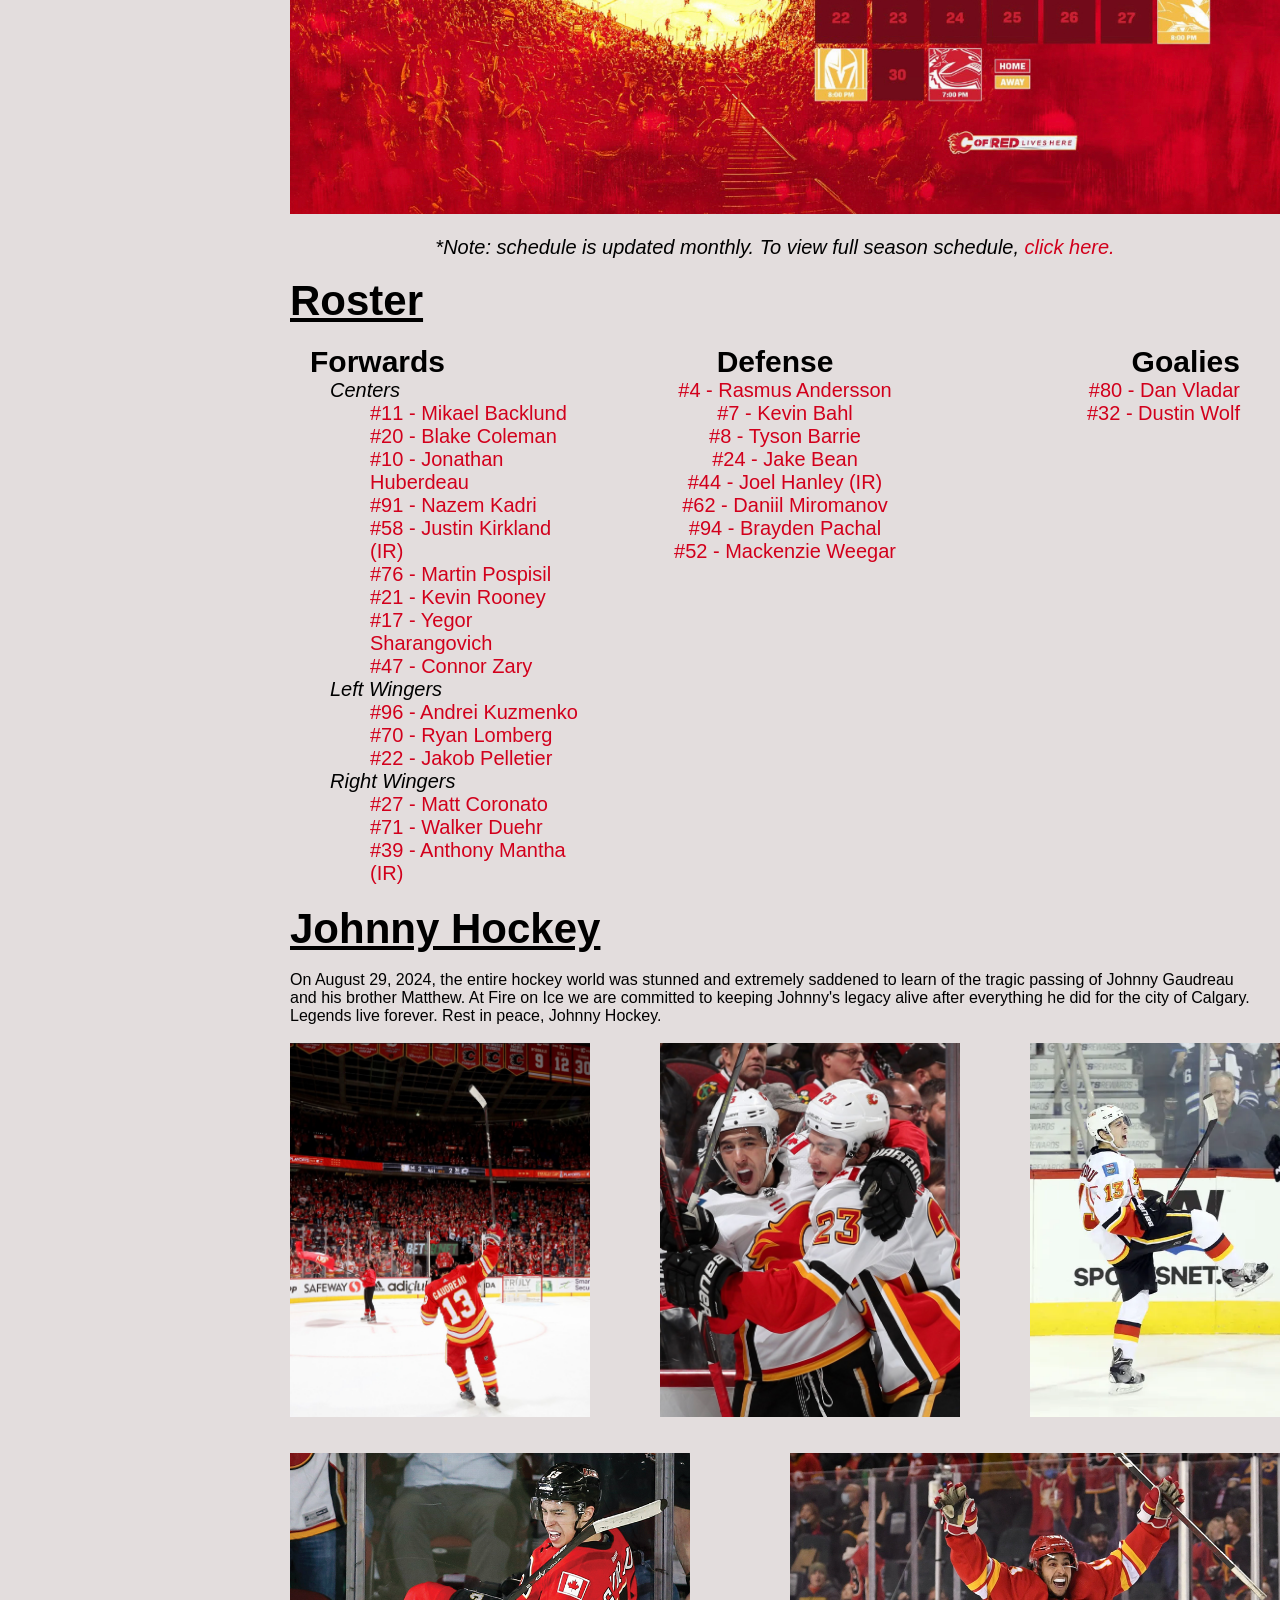
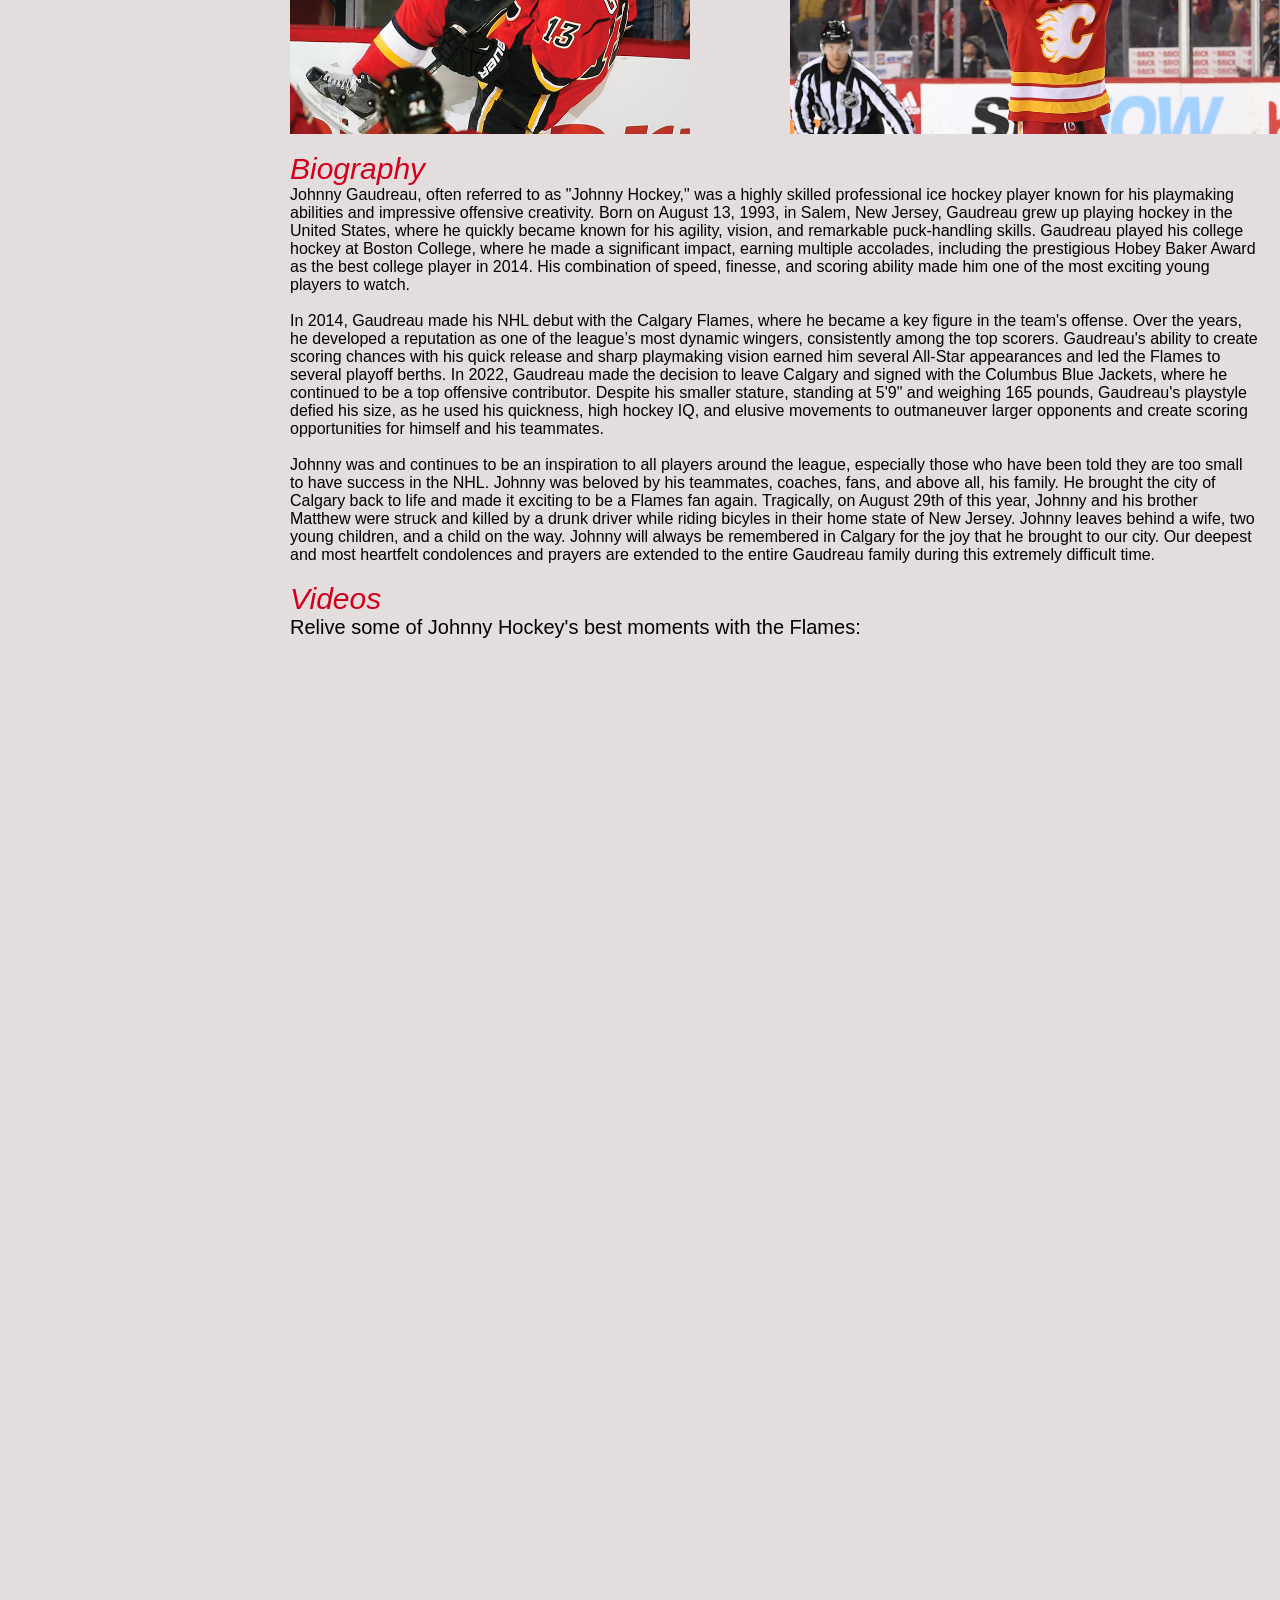
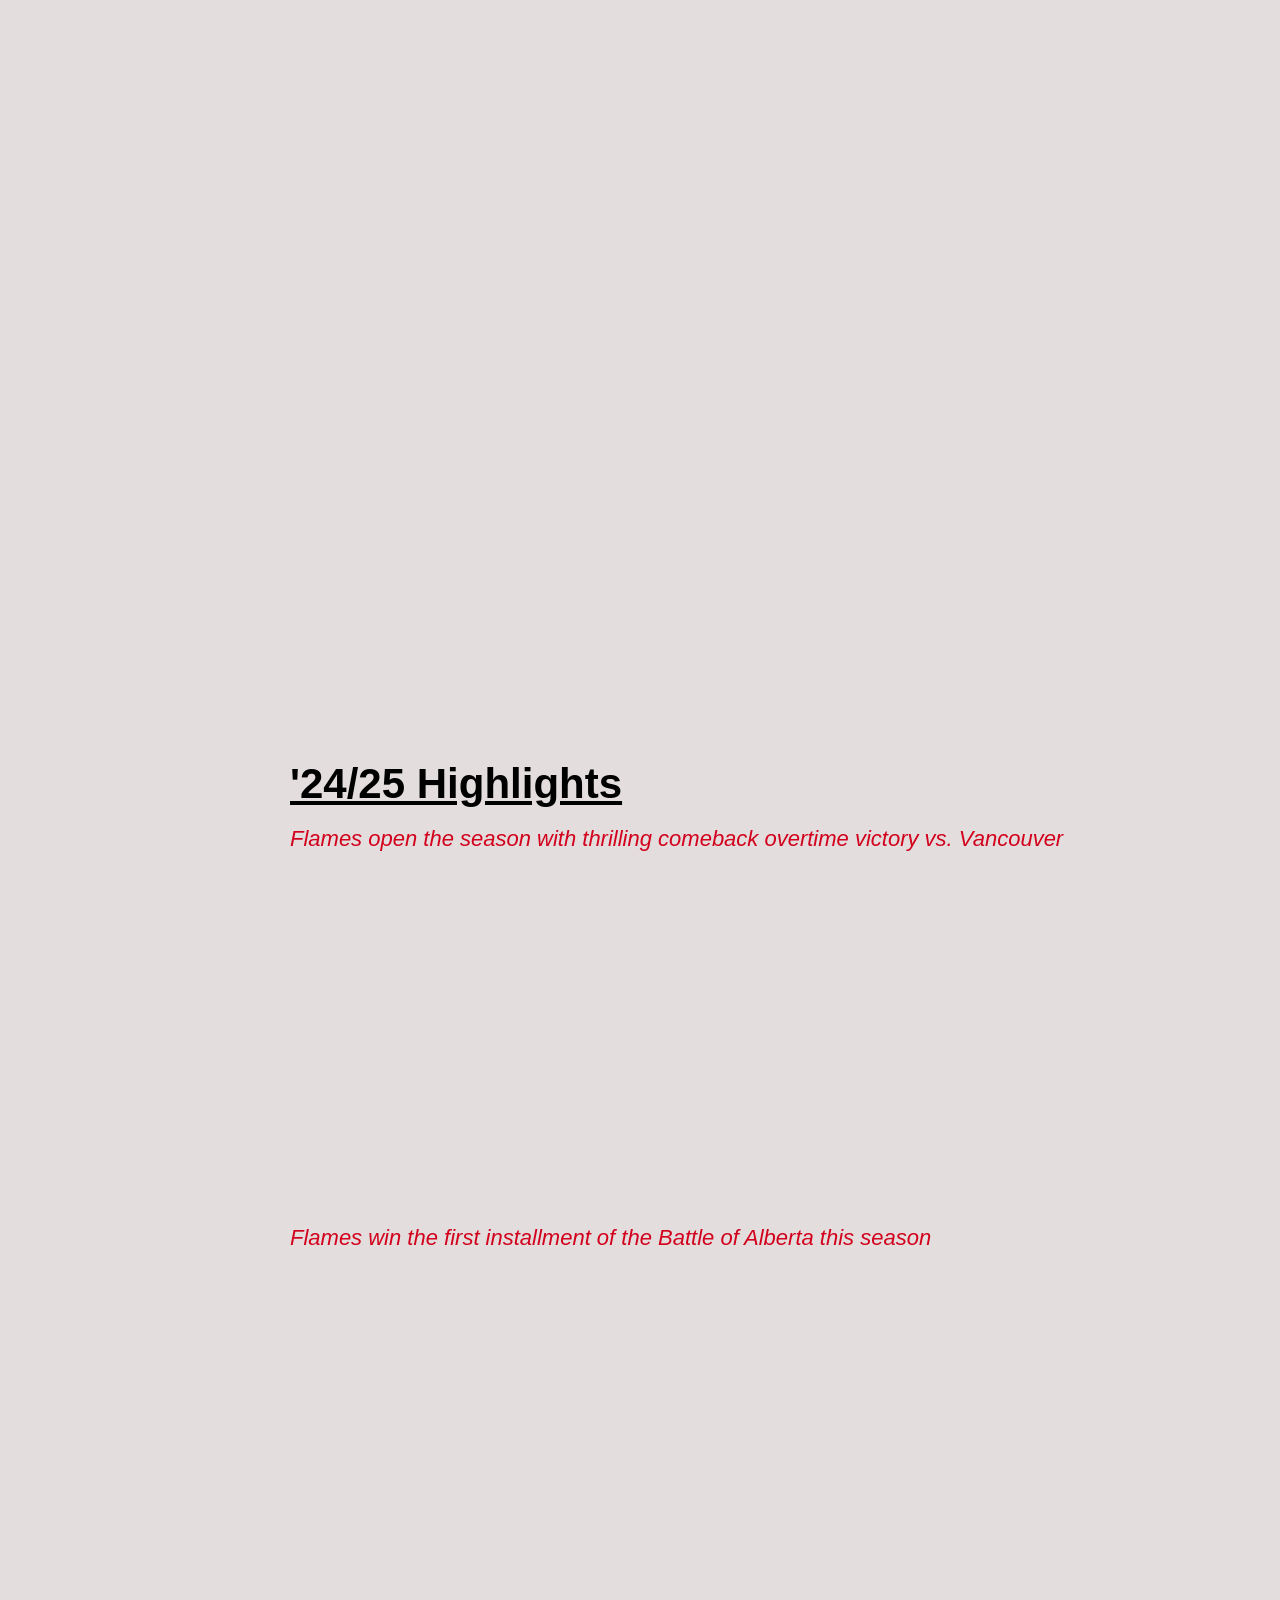
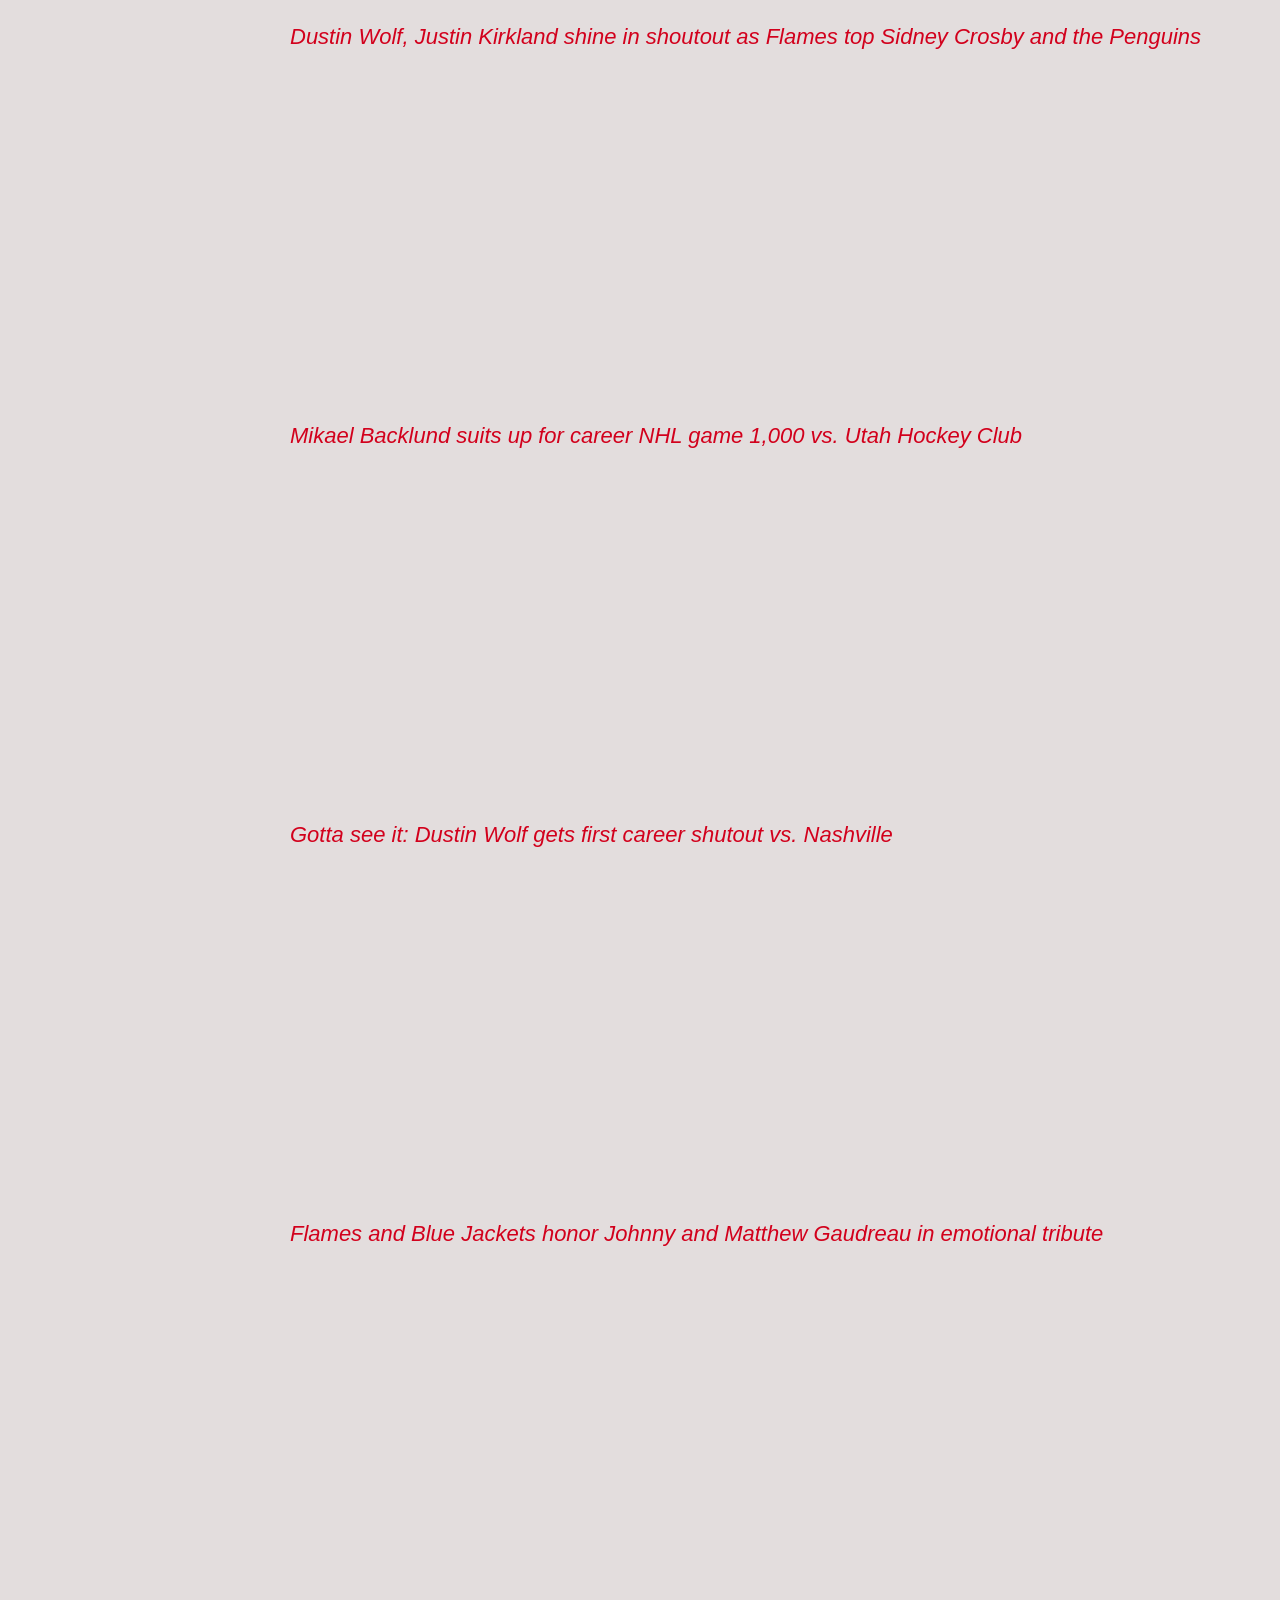
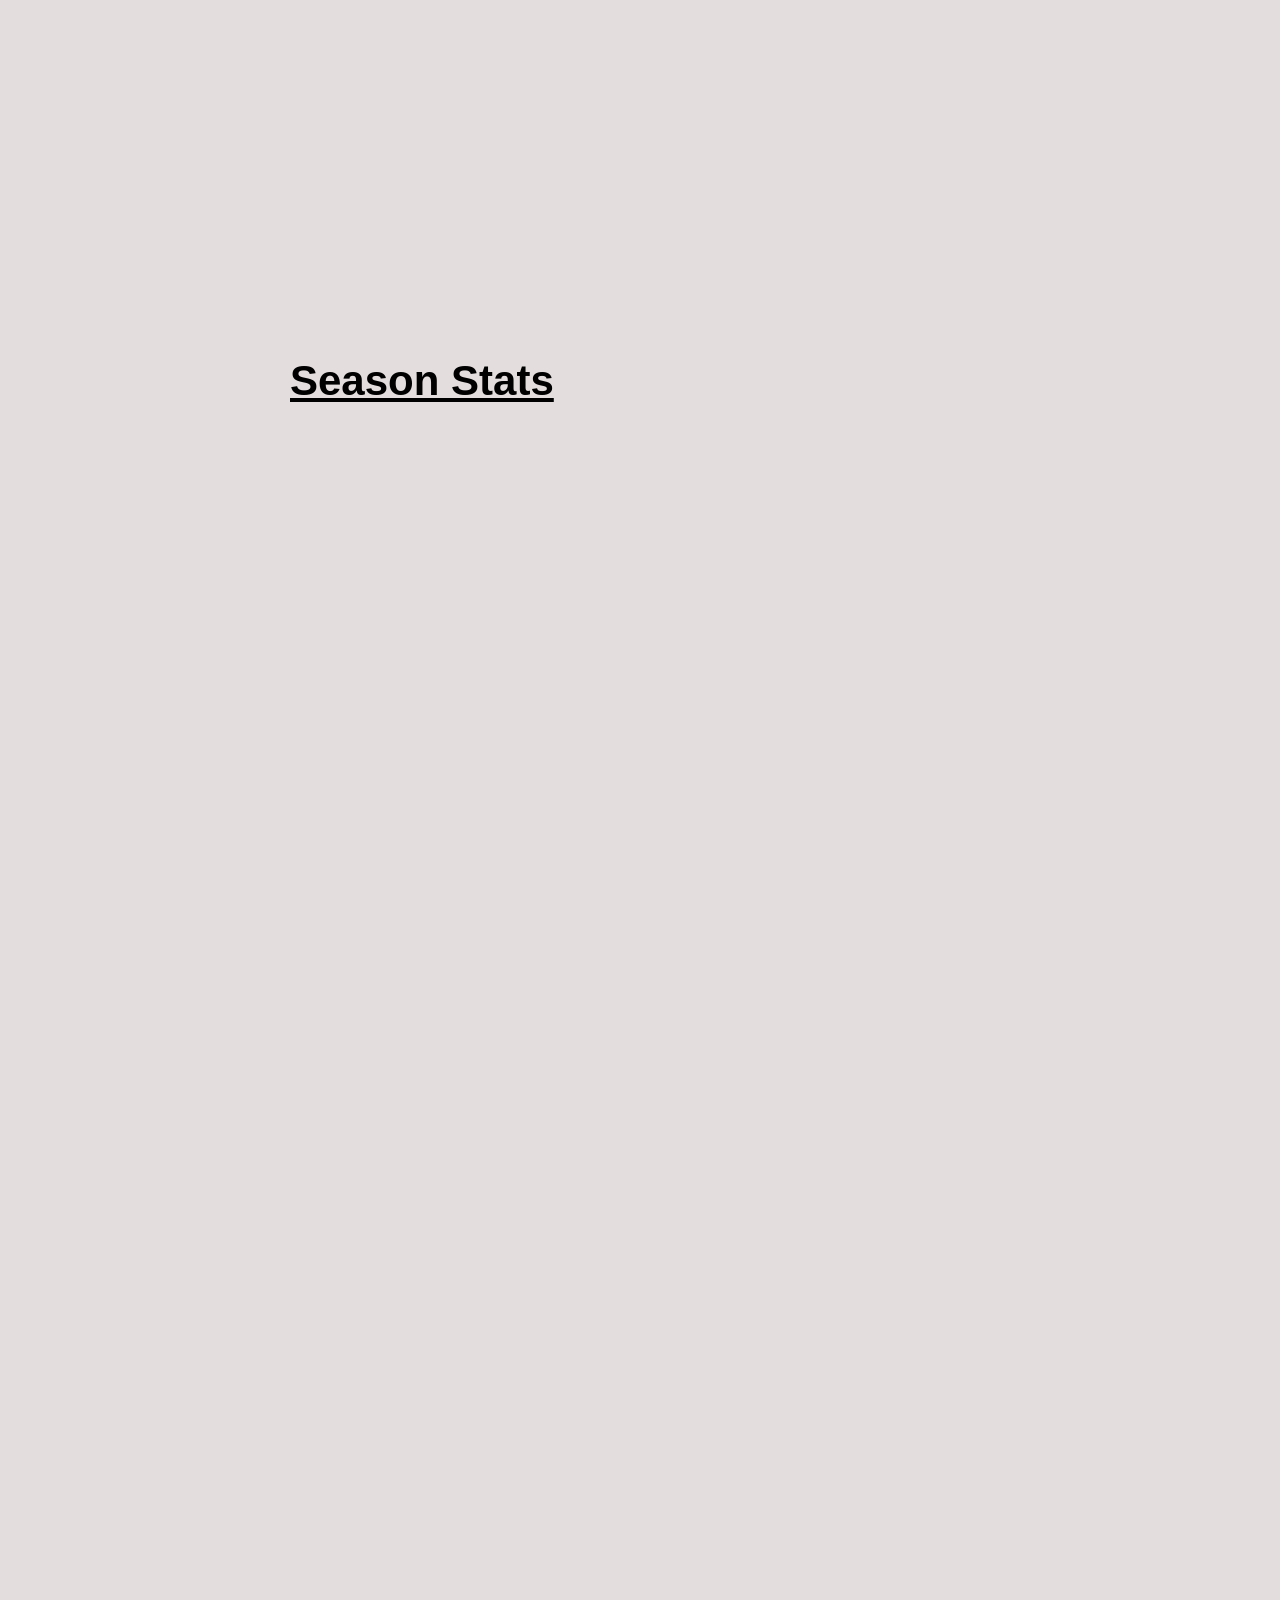
<file: html/redmileupdate.html>
<!DOCTYPE html>
<html lang="en">

<head>
  <meta charset="UTF-8">
  <meta name="viewport" content="width=device-width, initial-scale=1.0">
  <title>The Red Mile</title>
  <link href="../css/custom-styles.css" rel="stylesheet">
  <link href="https://cdnjs.cloudflare.com/ajax/libs/font-awesome/6.0.0-beta3/css/all.min.css" rel="stylesheet">
</head>

<body>
  <header>
    <img src="../photos/blasty.png" alt="Flames blasty logo" class="header-image">
    <div class="text-container">
      <h1 class="title">THE RED MILE</h1>
      <p class="motto">Your destination for all things Calgary Flames</p>
    </div>
  </header>

  <div class="sidebar">
    <ul>
      <li><a href="#about">About</a></li>
      <li><a href="#news">News</a></li>
      <li><a href="#schedule">Schedule</a></li>
      <li><a href="#roster">Roster</a></li>
      <li><a href="#johnny-hockey">Johnny Hockey</a></li>
      <li><a href="#season-highlights">'24/25 Highlights</a></li>
      <li><a href="#player-stats">Season Stats</a></li>
    </ul>
  </div>

  <div class="main-content">
    <h2 id="about" class="headings">About</h2>
    <br>
    <div class="main-text">
      Welcome to the ultimate fan hub for all things Calgary Flames! Whether you're a long-time supporter or a newcomer
      to the world of hockey, this site is your one-stop destination for everything related to the Flames- Canada's
      proud and fiery team. <br>
      <br>
      Founded in 1972, the Calgary Flames have established themselves as one of the most passionate teams in the NHL.
      With a rich history full of memorable moments, from their first Stanley Cup championship in 1989 to their intense
      rivalries, the Flames have captured the hearts of fans both in Calgary and around the world. <br>
      <br>
      From the iconic red jerseys to the electrifying atmosphere at the Scotiabank Saddledome, the Flames are more than
      just a hockey team; they are a symbol of community, determination, and pride. Whether it’s the roar of the crowd
      during a big win or the electric tension of a playoff battle, the Flames are a team that ignites excitement
      wherever they go. <br>
      <br>
      Here, you'll find the latest news, in-depth player stats, game schedules, season highlights, and everything you
      need to celebrate your love for the Flames. Join us as we continue to cheer on our team in their pursuit of
      greatness on the ice. <br>
      <br>
      Stay connected, and let’s bring the heat as we support the Calgary Flames to new heights! <br>
    </div>
    <br>
    <div class="maintext-italic" style="font-size: 18px;">*Disclaimer: this is a fan-created website. To visit the
      official website of the Calgary Flames, <a href="https://www.nhl.com/flames/" style="font-size: 18px;">click
        here.</a></div>
    <br>
    <h2 id="news" class="headings">News</h2>
    <br>
    <iframe id="nhl-standings" src="https://www.nhl.com/flames/news/" title="Flames news"></iframe>
    <br>
    <div class="social-icons">
        <a href="https://www.facebook.com/NHLFlames/" target="_blank" class="fab fa-facebook"></a>
        <a href="https://x.com/NHLFlames?ref_src=twsrc%5Egoogle%7Ctwcamp%5Eserp%7Ctwgr%5Eauthor" target="_blank" class="fab fa-twitter"></a>
        <a href="https://www.instagram.com/nhlflames/?hl=en" target="_blank" class="fab fa-instagram"></a>
        <a href="https://www.tiktok.com/@nhlflames?lang=en" target="_blank" class="fab fa-tiktok"></a>
    </div>
    <br>
    <h2 id="schedule" class="headings">Schedule</h2>
    <br>
    <div class="centerimages">
      <img src="../photos/IMG_7294.jpg" alt="Calgary Flames December 2024 schedule" width="1000">
    </div>
    <br>
    <div class="maintext-italic2">*Note: schedule is updated monthly. To view full season schedule, <a
        href="https://www.nhl.com/flames/schedule/2024/fullseason">click here.</a></div>
    <br>
    <h2 id="roster" class="headings">Roster</h2>
    <div class="team-positions">
      <div class="position forwards">
        <h2>Forwards</h2>
        <ul>
          <li>
            <div class="maintext-italic">Centers</div>
            <ul>
              <li><a href="https://www.nhl.com/flames/player/mikael-backlund-8474150">#11 - Mikael Backlund</a></li>
              <li><a href="https://www.nhl.com/flames/player/blake-coleman-8476399">#20 - Blake Coleman</a></li>
              <li><a href="https://www.nhl.com/flames/player/jonathan-huberdeau-8476456">#10 - Jonathan Huberdeau</a>
              </li>
              <li><a href="https://www.nhl.com/flames/player/nazem-kadri-8475172">#91 - Nazem Kadri</a></li>
              <li><a href="https://www.nhl.com/flames/player/justin-kirkland-8477993">#58 - Justin Kirkland (IR)</a>
              </li>
              <li><a href="https://www.nhl.com/flames/player/martin-pospisil-8481028">#76 - Martin Pospisil</a></li>
              <li><a href="https://www.nhl.com/flames/player/kevin-rooney-8479291">#21 - Kevin Rooney</a></li>
              <li><a href="https://www.nhl.com/flames/player/yegor-sharangovich-8481068">#17 - Yegor Sharangovich</a>
              </li>
              <li><a href="https://www.nhl.com/flames/player/connor-zary-8482074">#47 - Connor Zary</a></li>
            </ul>
          </li>
        </ul>
        <ul>
          <li>
            <Div class="maintext-italic">Left Wingers</Div>
            <ul>
              <li><a href="https://www.nhl.com/flames/player/andrei-kuzmenko-8483808">#96 - Andrei Kuzmenko</a></li>
              <li><a href="https://www.nhl.com/flames/player/ryan-lomberg-8479066">#70 - Ryan Lomberg</a></li>
              <li><a href="https://www.nhl.com/flames/player/jakob-pelletier-8481592">#22 - Jakob Pelletier</a></li>
            </ul>
          </li>
        </ul>
        <ul>
          <li>
            <div class="maintext-italic">Right Wingers</div>
            <ul>
              <li><a href="https://www.nhl.com/flames/player/matt-coronato-8482679">#27 - Matt Coronato</a></li>
              <li><a href="https://www.nhl.com/flames/player/walker-duehr-8482652">#71 - Walker Duehr</a></li>
              <li><a href="https://www.nhl.com/flames/player/anthony-mantha-8477511">#39 - Anthony Mantha (IR)</a></li>
            </ul>
          </li>
        </ul>
      </div>
      <div class="position defense">
        <h2>Defense</h2>
        <ul>
          <li><a href="https://www.nhl.com/flames/player/rasmus-andersson-8478397">#4 - Rasmus Andersson</a></li>
          <li><a href="https://www.nhl.com/flames/player/kevin-bahl-8480860">#7 - Kevin Bahl</a></li>
          <li><a href="https://www.nhl.com/flames/player/tyson-barrie-8475197">#8 - Tyson Barrie</a></li>
          <li><a href="https://www.nhl.com/flames/player/jake-bean-8479402">#24 - Jake Bean</a></li>
          <li><a href="https://www.nhl.com/flames/player/joel-hanley-8477810">#44 - Joel Hanley (IR)</a></li>
          <li><a href="https://www.nhl.com/flames/player/daniil-miromanov-8482624">#62 - Daniil Miromanov</a></li>
          <li><a href="https://www.nhl.com/flames/player/brayden-pachal-8481167">#94 - Brayden Pachal</a></li>
          <li><a href="https://www.nhl.com/flames/player/mackenzie-weegar-8477346">#52 - Mackenzie Weegar</a></li>
        </ul>
      </div>
      <div class="position goalies">
        <h2>Goalies</h2>
        <ul>
          <li><a href="https://www.nhl.com/flames/player/dan-vladar-8478435">#80 - Dan Vladar</a></li>
          <li><a href="https://www.nhl.com/flames/player/dustin-wolf-8481692">#32 - Dustin Wolf</a></li>
        </ul>
      </div>
    </div>
    <h2 id="johnny-hockey" class="headings">Johnny Hockey</h2>
    <br>
    <p class="main-text">On August 29, 2024, the entire hockey world was stunned and extremely saddened to learn of the
      tragic passing of Johnny Gaudreau and his brother Matthew. At Fire on Ice we are committed to keeping Johnny's
      legacy alive after everything he did for the city of Calgary. Legends live forever. Rest in peace, Johnny Hockey.
    </p>
    <br>
    <div class="image-gap"><img src="../photos/johnny hockey.jpg"
        alt="Johnny Gaudreau celebrates his last goal as a member of the Flames" width="300">
      <img src="../photos/johnny and mony.jpg" alt="Johnny Gaudreau and Sean Monahan celebrate after a goal" width="300"
        class="centerimages">
      <img src="../photos/yahoo.webp" alt="Johnny Gaudreau celebrates an away goal" width="253.15">
    </div>
    <br>
    <br>
    <div class="image-gap2"><img src="../photos/celly.jpg" alt="Johnny Gaudreau mid celebration after a goal"
        width="400">
      <img src="../photos/hands up.jpg" alt="Johnny Gaudreau with both hands in the air after a goal" width="543">
    </div>
    <br>
    <div class="bio">Biography</div>
    <div class="main-text">Johnny Gaudreau, often referred to as "Johnny Hockey," was a highly skilled professional ice
      hockey player known for his playmaking abilities and impressive offensive creativity. Born on August 13, 1993, in
      Salem, New Jersey, Gaudreau grew up playing hockey in the United States, where he quickly became known for his
      agility, vision, and remarkable puck-handling skills. Gaudreau played his college hockey at Boston College, where
      he made a significant impact, earning multiple accolades, including the prestigious Hobey Baker Award as the best
      college player in 2014. His combination of speed, finesse, and scoring ability made him one of the most exciting
      young players to watch.
      <br>
      <br>
      In 2014, Gaudreau made his NHL debut with the Calgary Flames, where he became a key figure in the team's offense.
      Over the years, he developed a reputation as one of the league’s most dynamic wingers, consistently among the top
      scorers. Gaudreau's ability to create scoring chances with his quick release and sharp playmaking vision earned
      him several All-Star appearances and led the Flames to several playoff berths. In 2022, Gaudreau made the decision
      to leave Calgary and signed with the Columbus Blue Jackets, where he continued to be a top offensive contributor.
      Despite his smaller stature, standing at 5'9" and weighing 165 pounds, Gaudreau's playstyle defied his size, as he
      used his quickness, high hockey IQ, and elusive movements to outmaneuver larger opponents and create scoring
      opportunities for himself and his teammates.
      <br>
      <br>
      Johnny was and continues to be an inspiration to all players around the league, especially those who have been
      told they are too small to have success in the NHL. Johnny was beloved by his teammates, coaches, fans, and above
      all, his family. He brought the city of Calgary back to life and made it exciting to be a Flames fan again.
      Tragically, on August 29th of this year, Johnny and his brother Matthew were struck and killed by a drunk driver
      while riding bicyles in their home state of New Jersey. Johnny leaves behind a wife, two young children, and a
      child on the way. Johnny will always be remembered in Calgary for the joy that he brought to our city. Our deepest
      and most heartfelt condolences and prayers are extended to the entire Gaudreau family during this extremely
      difficult time.
    </div>
    <br>
    <div class="bio">Videos</div>
    <div class="videodescription">Relive some of Johnny Hockey's best moments with the Flames:</div>
    <br>
    <div class="centerimages"><iframe width="560" height="315" src="https://www.youtube.com/embed/Ah38wCEJEr0?si=6VMZoT2_Kd3p5_0Z" title="YouTube video player" frameborder="0" allow="accelerometer; autoplay; clipboard-write; encrypted-media; gyroscope; picture-in-picture; web-share" referrerpolicy="strict-origin-when-cross-origin" allowfullscreen></iframe></div>
    <br>
    <div class="centerimages"><iframe width="560" height="315" src="https://www.youtube.com/embed/p0SeQ9DZAYY?si=xn_ROTOI6aMPy4bo" title="YouTube video player" frameborder="0" allow="accelerometer; autoplay; clipboard-write; encrypted-media; gyroscope; picture-in-picture; web-share" referrerpolicy="strict-origin-when-cross-origin" allowfullscreen></iframe></div>
    <br>
    <div class="centerimages"><iframe width="560" height="315" src="https://www.youtube.com/embed/lUoyxGrFxdA?si=-GAnBoEbqTg5CczW" title="YouTube video player" frameborder="0" allow="accelerometer; autoplay; clipboard-write; encrypted-media; gyroscope; picture-in-picture; web-share" referrerpolicy="strict-origin-when-cross-origin" allowfullscreen></iframe></div>
    <br>
    <div class="centerimages"><iframe width="560" height="315" src="https://www.youtube.com/embed/R91b_sNdycY?si=K3vlOnc7DzpxkVxO" title="YouTube video player" frameborder="0" allow="accelerometer; autoplay; clipboard-write; encrypted-media; gyroscope; picture-in-picture; web-share" referrerpolicy="strict-origin-when-cross-origin" allowfullscreen></iframe></div>    
    <br>
    <div class="centerimages"><iframe width="560" height="315" src="https://www.youtube.com/embed/0_FH_ttOwPQ?si=GQDAh9kCsON3ckAn" title="YouTube video player" frameborder="0" allow="accelerometer; autoplay; clipboard-write; encrypted-media; gyroscope; picture-in-picture; web-share" referrerpolicy="strict-origin-when-cross-origin" allowfullscreen></iframe></div>    
    <br>
    <br>
    <h2 id="season-highlights" class="headings">'24/25 Highlights</h2>
    <br>
    <div class="bio" style="font-size: 22px;">Flames open the season with thrilling comeback overtime victory vs.
      Vancouver</div>
    <br>
    <div><iframe width="560" height="315" src="https://www.youtube.com/embed/XKXJtn6nuPk?si=UGe3egnXOGUdLntc" title="YouTube video player" frameborder="0" allow="accelerometer; autoplay; clipboard-write; encrypted-media; gyroscope; picture-in-picture; web-share" referrerpolicy="strict-origin-when-cross-origin" allowfullscreen></iframe></div>
    <br>
    <br>
    <div class="bio" style="font-size: 22px;">Flames win the first installment of the Battle of Alberta this season
    </div>
    <br>
    <div><iframe width="560" height="315" src="https://www.youtube.com/embed/kBAzzQMr3x4?si=gLSshnL71fG1665u" title="YouTube video player" frameborder="0" allow="accelerometer; autoplay; clipboard-write; encrypted-media; gyroscope; picture-in-picture; web-share" referrerpolicy="strict-origin-when-cross-origin" allowfullscreen></iframe></div>
    <br>
    <br>
    <div class="bio" style="font-size: 22px;">Dustin Wolf, Justin Kirkland shine in shoutout as Flames top Sidney Crosby
      and the Penguins</div>
    <br>
    <div><iframe width="560" height="315" src="https://www.youtube.com/embed/cPfglcKUU3k?si=XSMIHoUvtwXqhPHC" title="YouTube video player" frameborder="0" allow="accelerometer; autoplay; clipboard-write; encrypted-media; gyroscope; picture-in-picture; web-share" referrerpolicy="strict-origin-when-cross-origin" allowfullscreen></iframe></div>
    <br>
    <br>
    <div class="bio" style="font-size: 22px;">Mikael Backlund suits up for career NHL game 1,000 vs. Utah Hockey Club
    </div>
    <br>
    <div><iframe width="560" height="315" src="https://www.youtube.com/embed/wRj8IJUWFmo?si=7-Kz1oMtKfcHD6av" title="YouTube video player" frameborder="0" allow="accelerometer; autoplay; clipboard-write; encrypted-media; gyroscope; picture-in-picture; web-share" referrerpolicy="strict-origin-when-cross-origin" allowfullscreen></iframe></div>
    <br>
    <br>
    <div class="bio" style="font-size: 22px;">Gotta see it: Dustin Wolf gets first career shutout vs. Nashville</div>
    <br>
    <div><iframe width="560" height="315" src="https://www.youtube.com/embed/tiGnT3REeSE?si=ouj5BRLtdcIqz7KC" title="YouTube video player" frameborder="0" allow="accelerometer; autoplay; clipboard-write; encrypted-media; gyroscope; picture-in-picture; web-share" referrerpolicy="strict-origin-when-cross-origin" allowfullscreen></iframe></div>
    <br>
    <br>
    <div class="bio" style="font-size: 22px;">Flames and Blue Jackets honor Johnny and Matthew Gaudreau in emotional
      tribute</div>
      <br>
      <div><iframe width="560" height="315" src="https://www.youtube.com/embed/ckG26rvemGo?si=VEJ-oOsNn6A3IJhU" title="YouTube video player" frameborder="0" allow="accelerometer; autoplay; clipboard-write; encrypted-media; gyroscope; picture-in-picture; web-share" referrerpolicy="strict-origin-when-cross-origin" allowfullscreen></iframe></div>
    <br>
    <div><iframe width="560" height="315" src="https://www.youtube.com/embed/3tGwgvK3OZ8?si=xmfL0nEF_NLjeDLv" title="YouTube video player" frameborder="0" allow="accelerometer; autoplay; clipboard-write; encrypted-media; gyroscope; picture-in-picture; web-share" referrerpolicy="strict-origin-when-cross-origin" allowfullscreen></iframe></div>
    <br>
    <br>
    <h2 id="player-stats" class="headings">Season Stats</h2>
    <br>
    <iframe id="nhl-standings" src="https://www.nhl.com/standings/2024-12-09/division" title="NHL Standings"></iframe>
    <br>
    <br>
    <br>
    <iframe id="nhl-standings" src="https://www.nhl.com/flames/stats" title="Flames stats"></iframe>
</file>
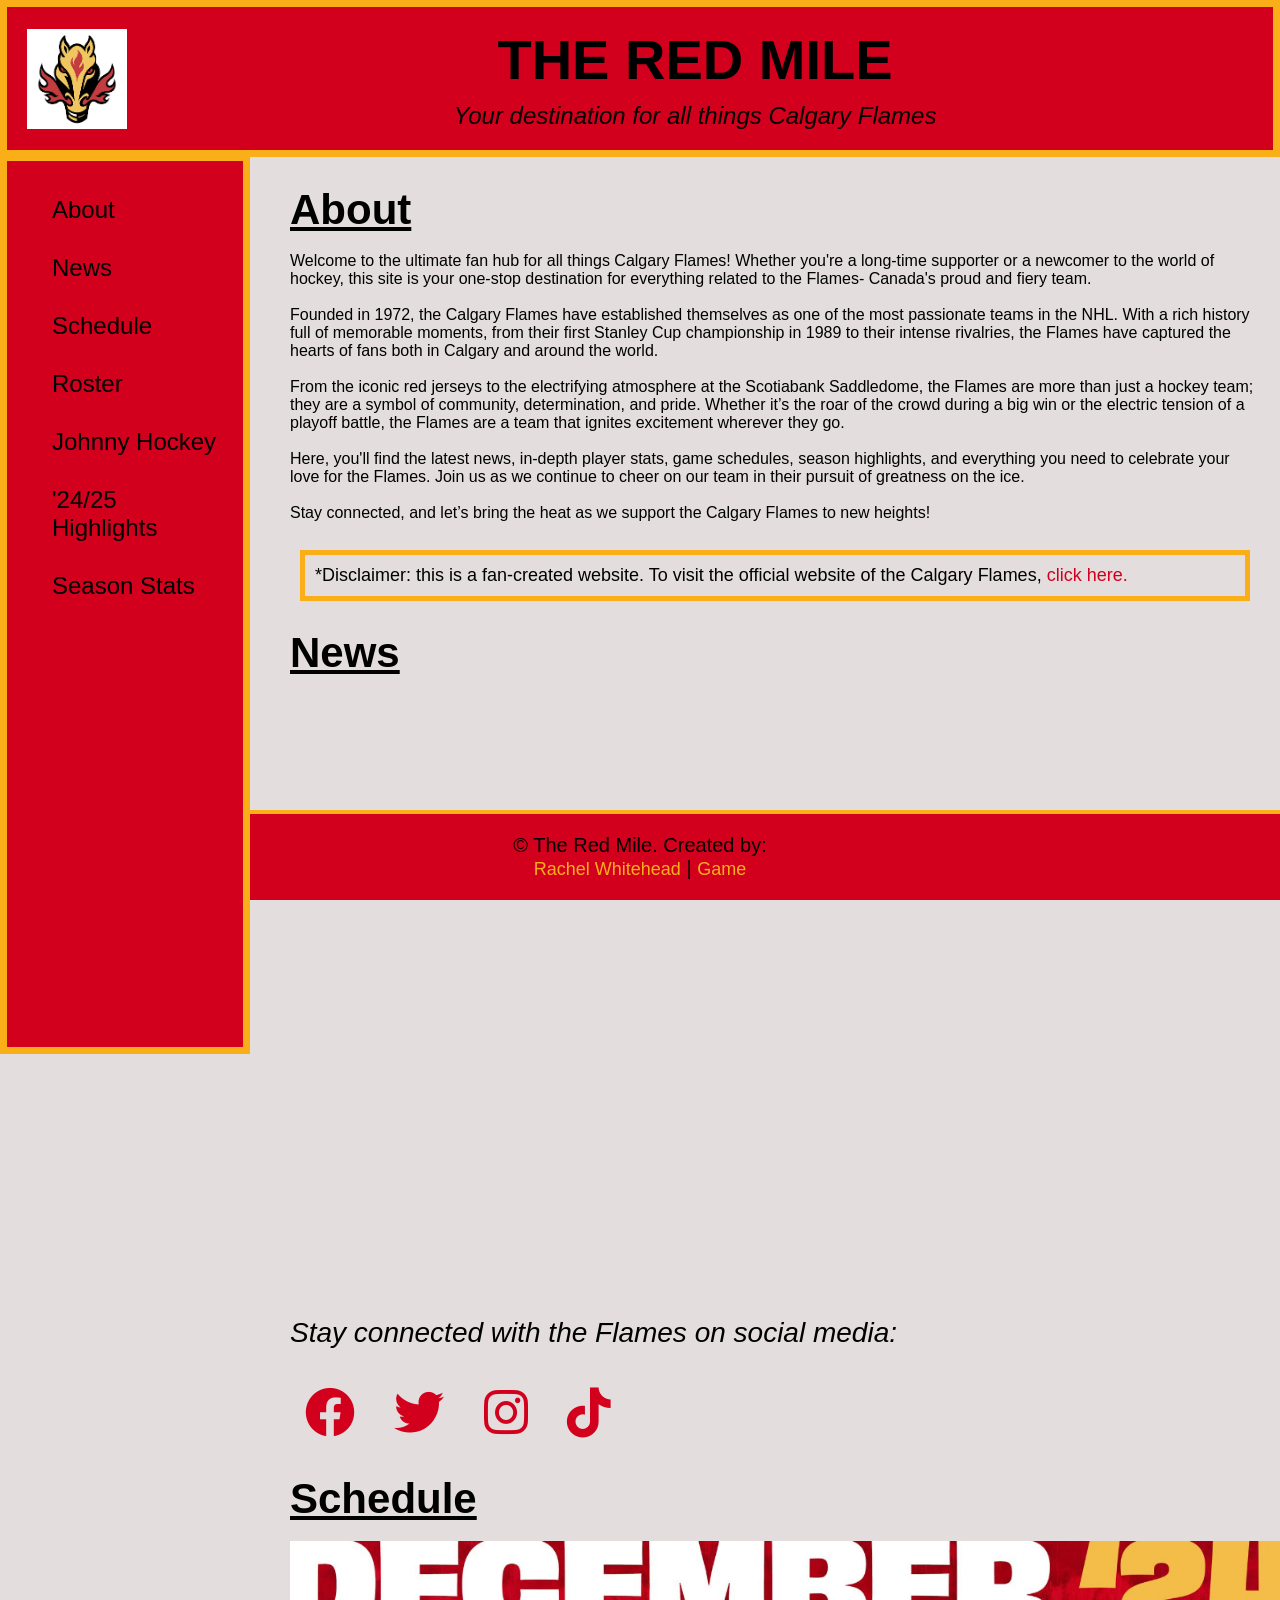
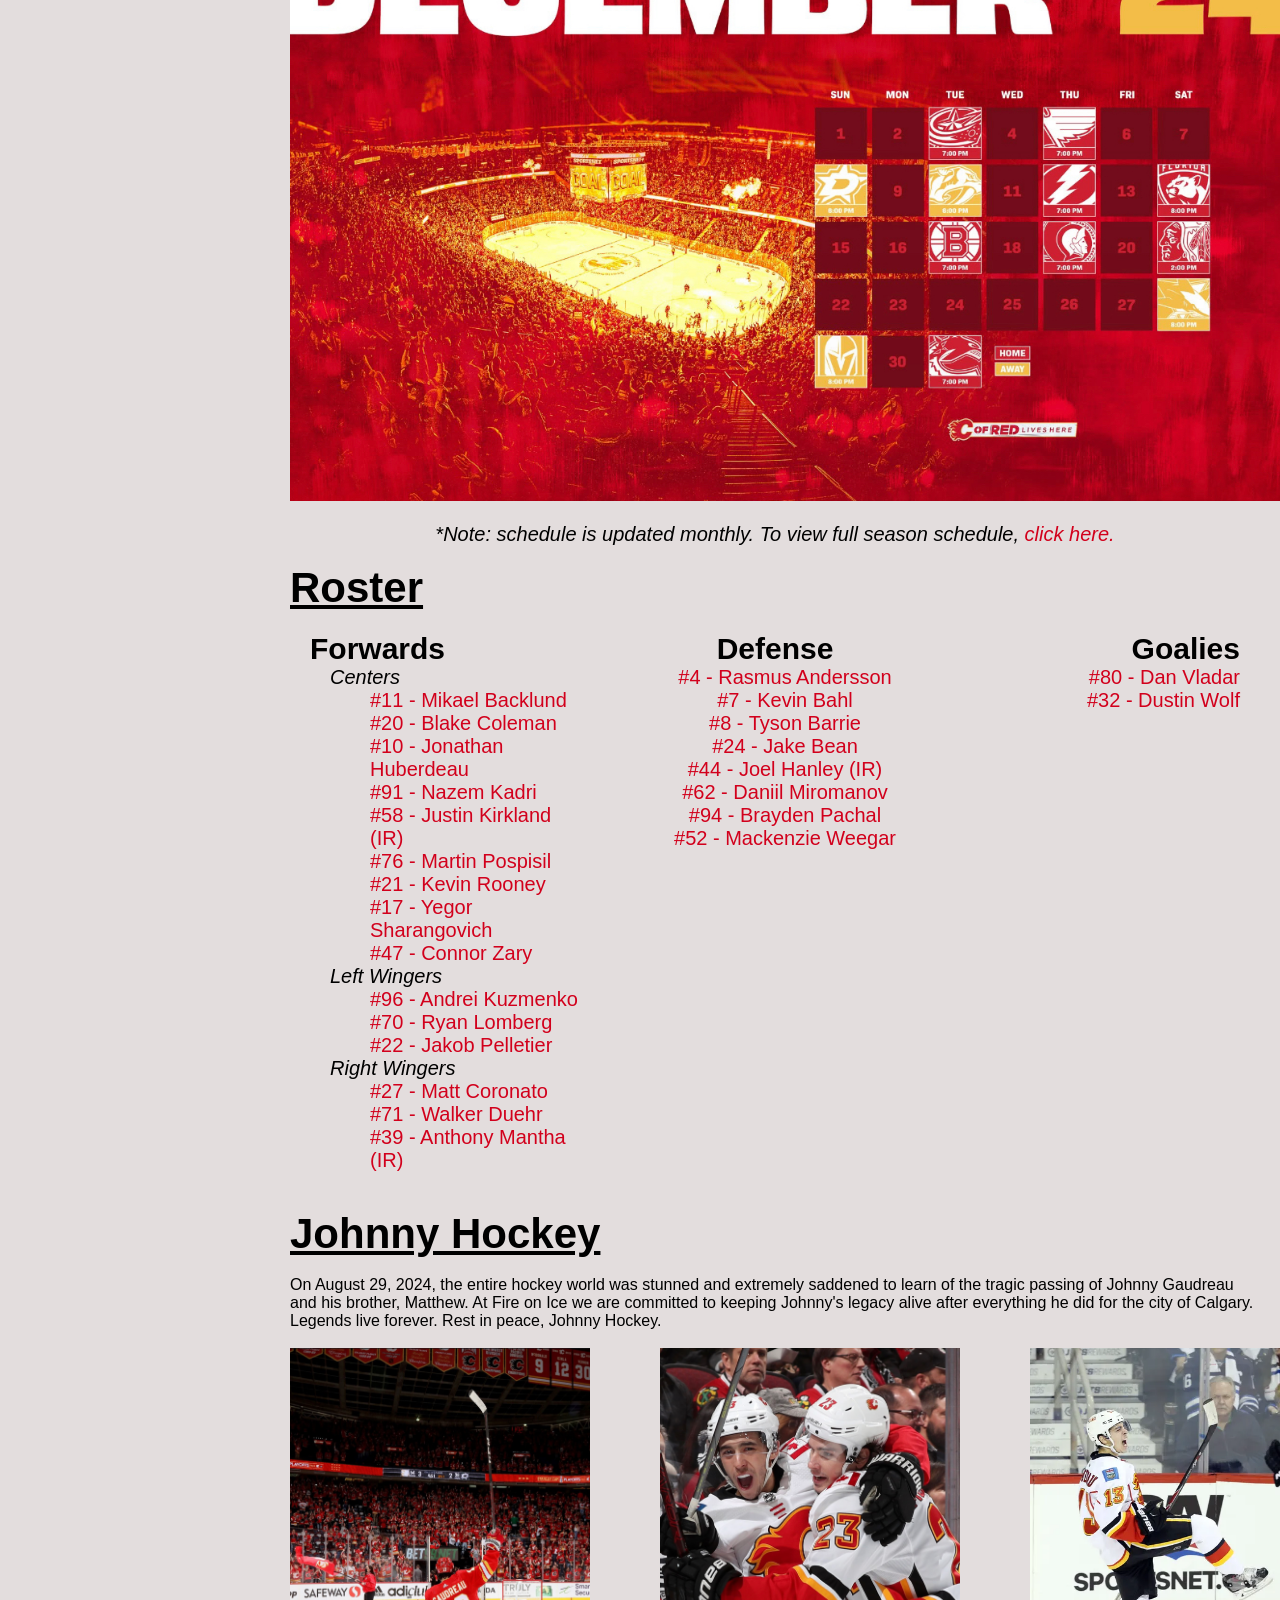
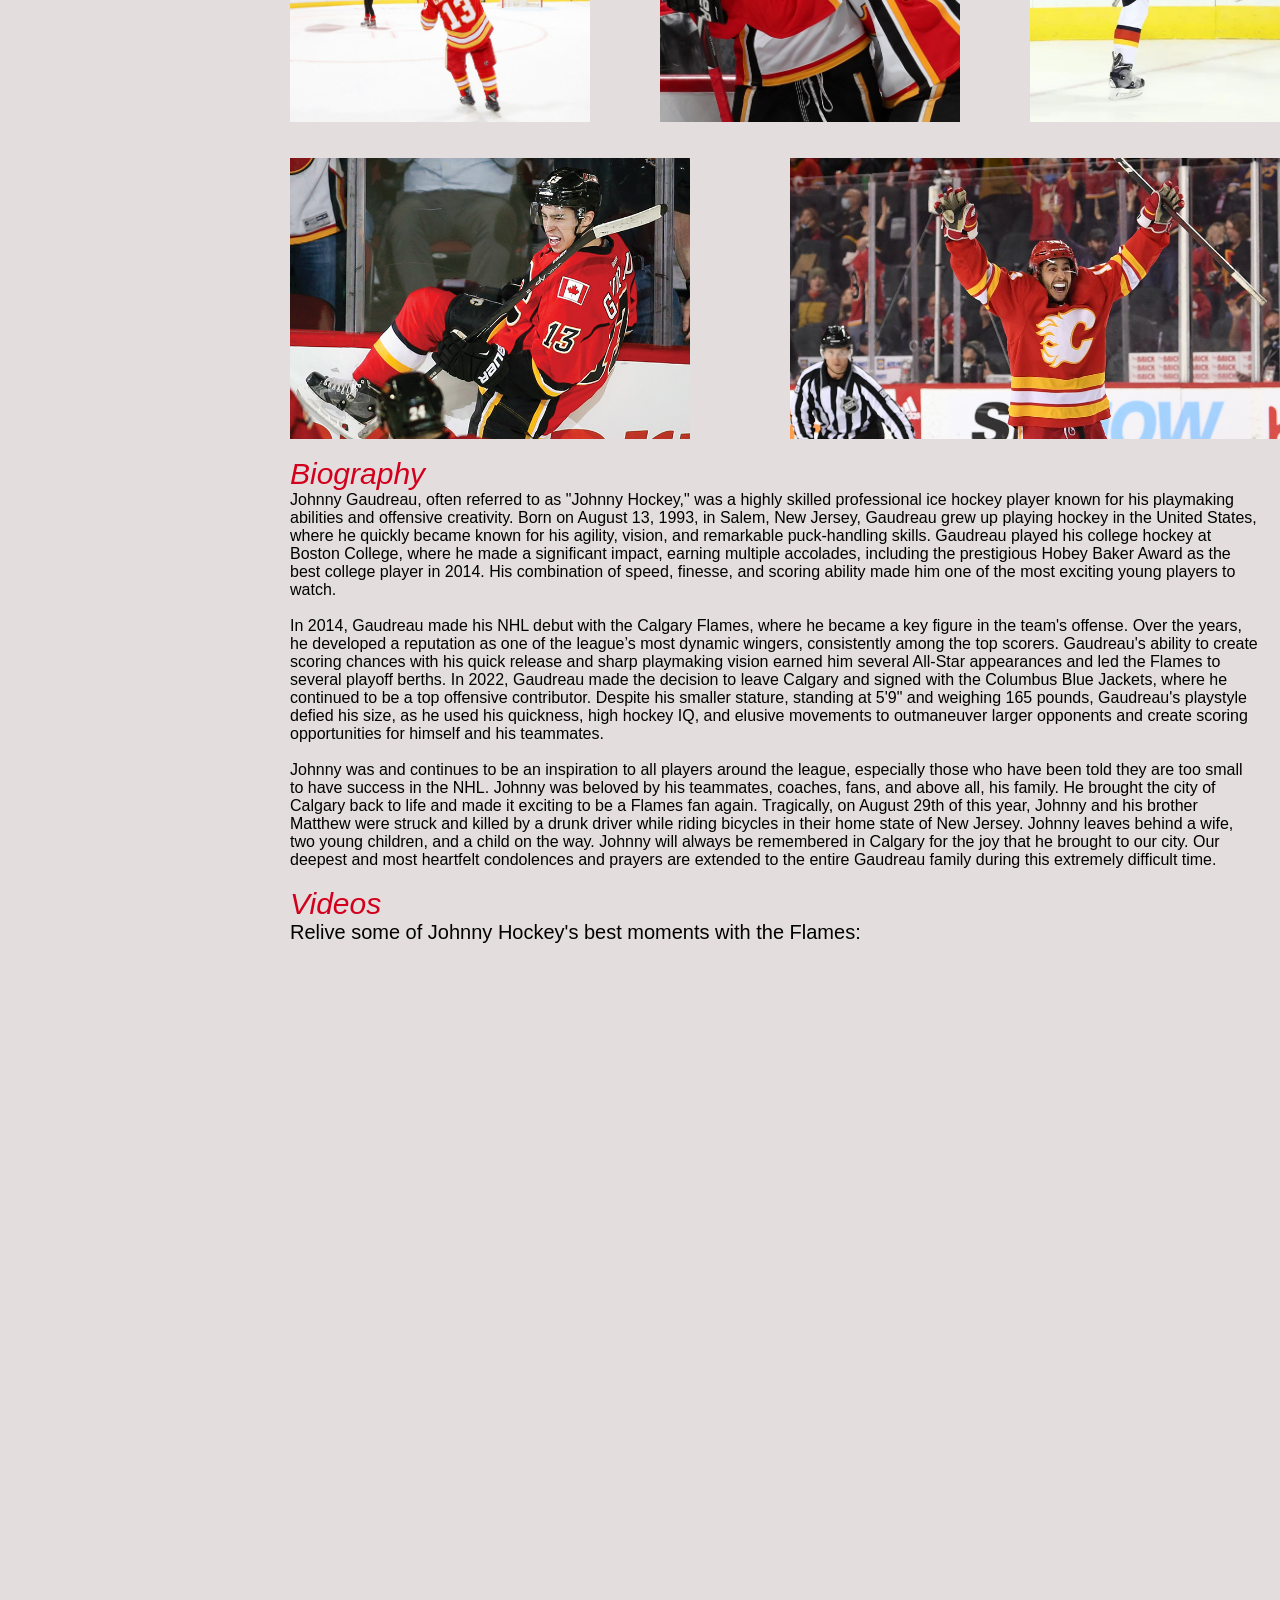
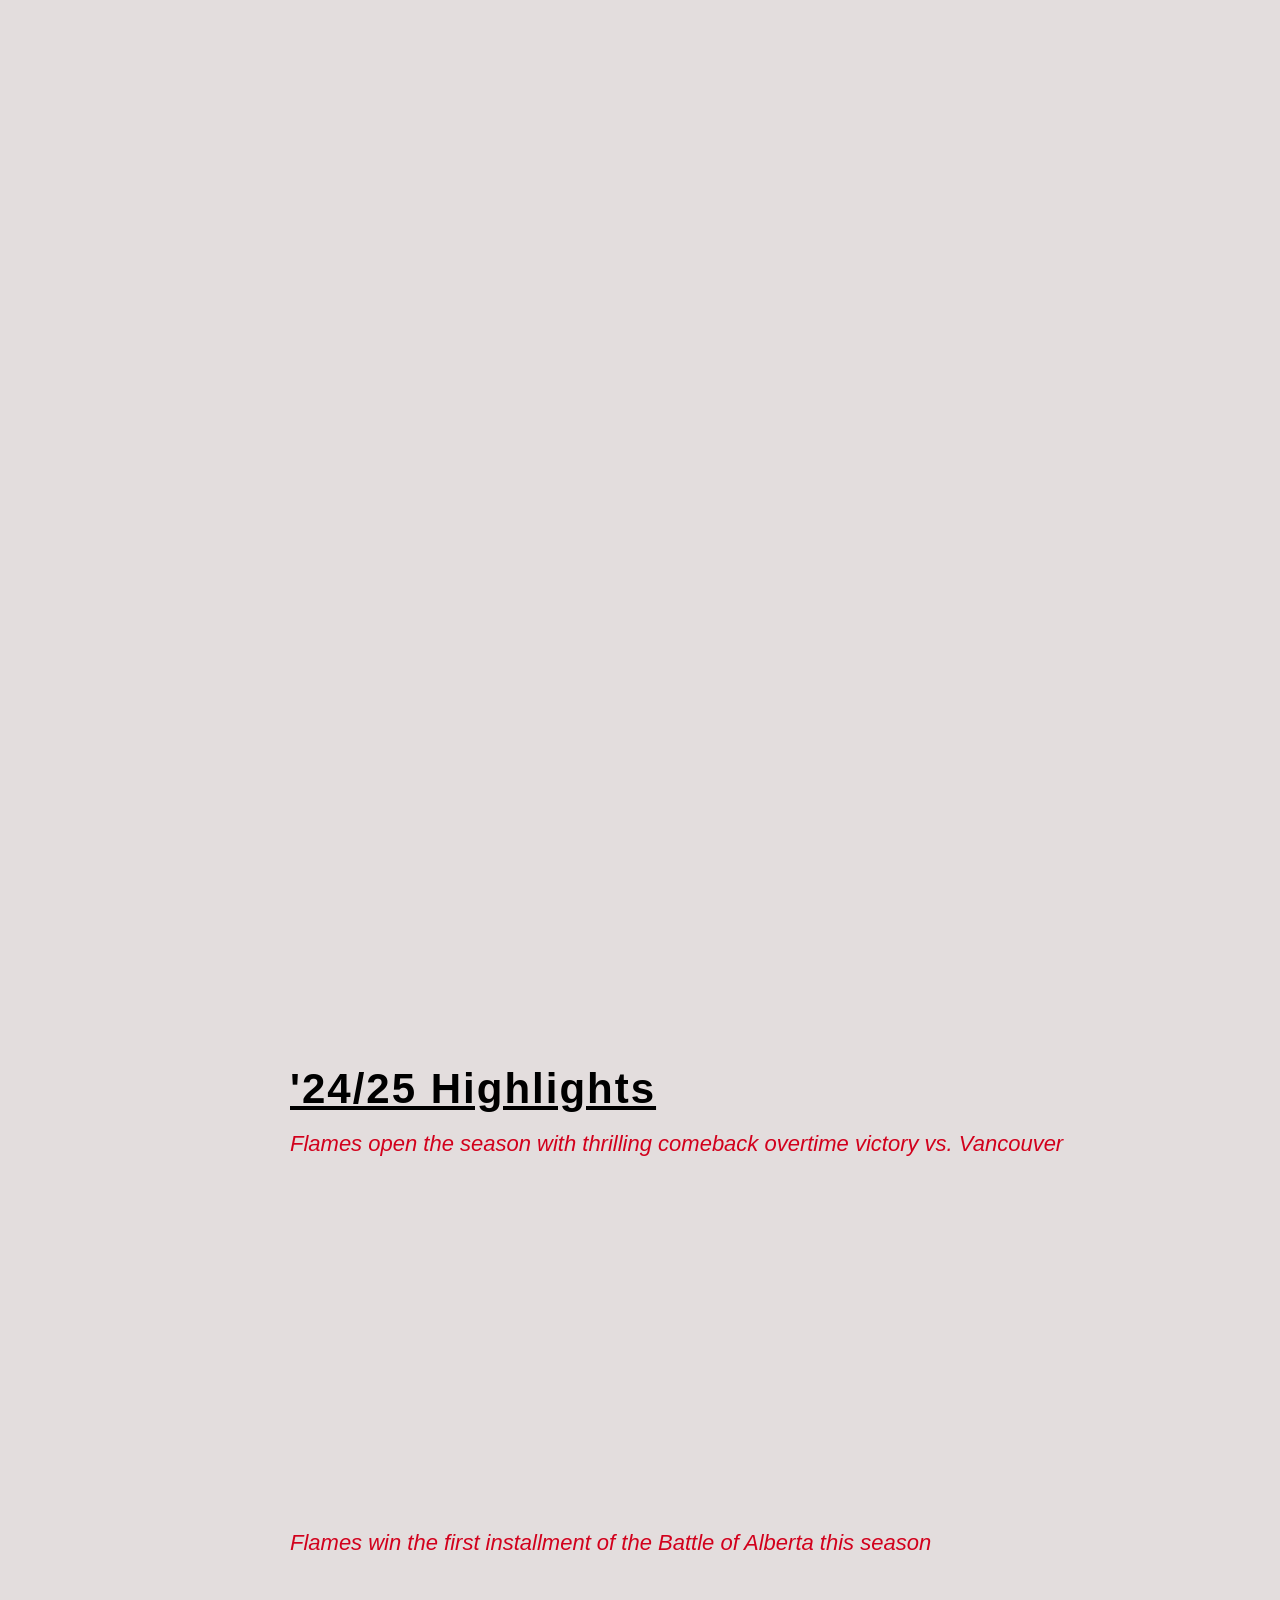
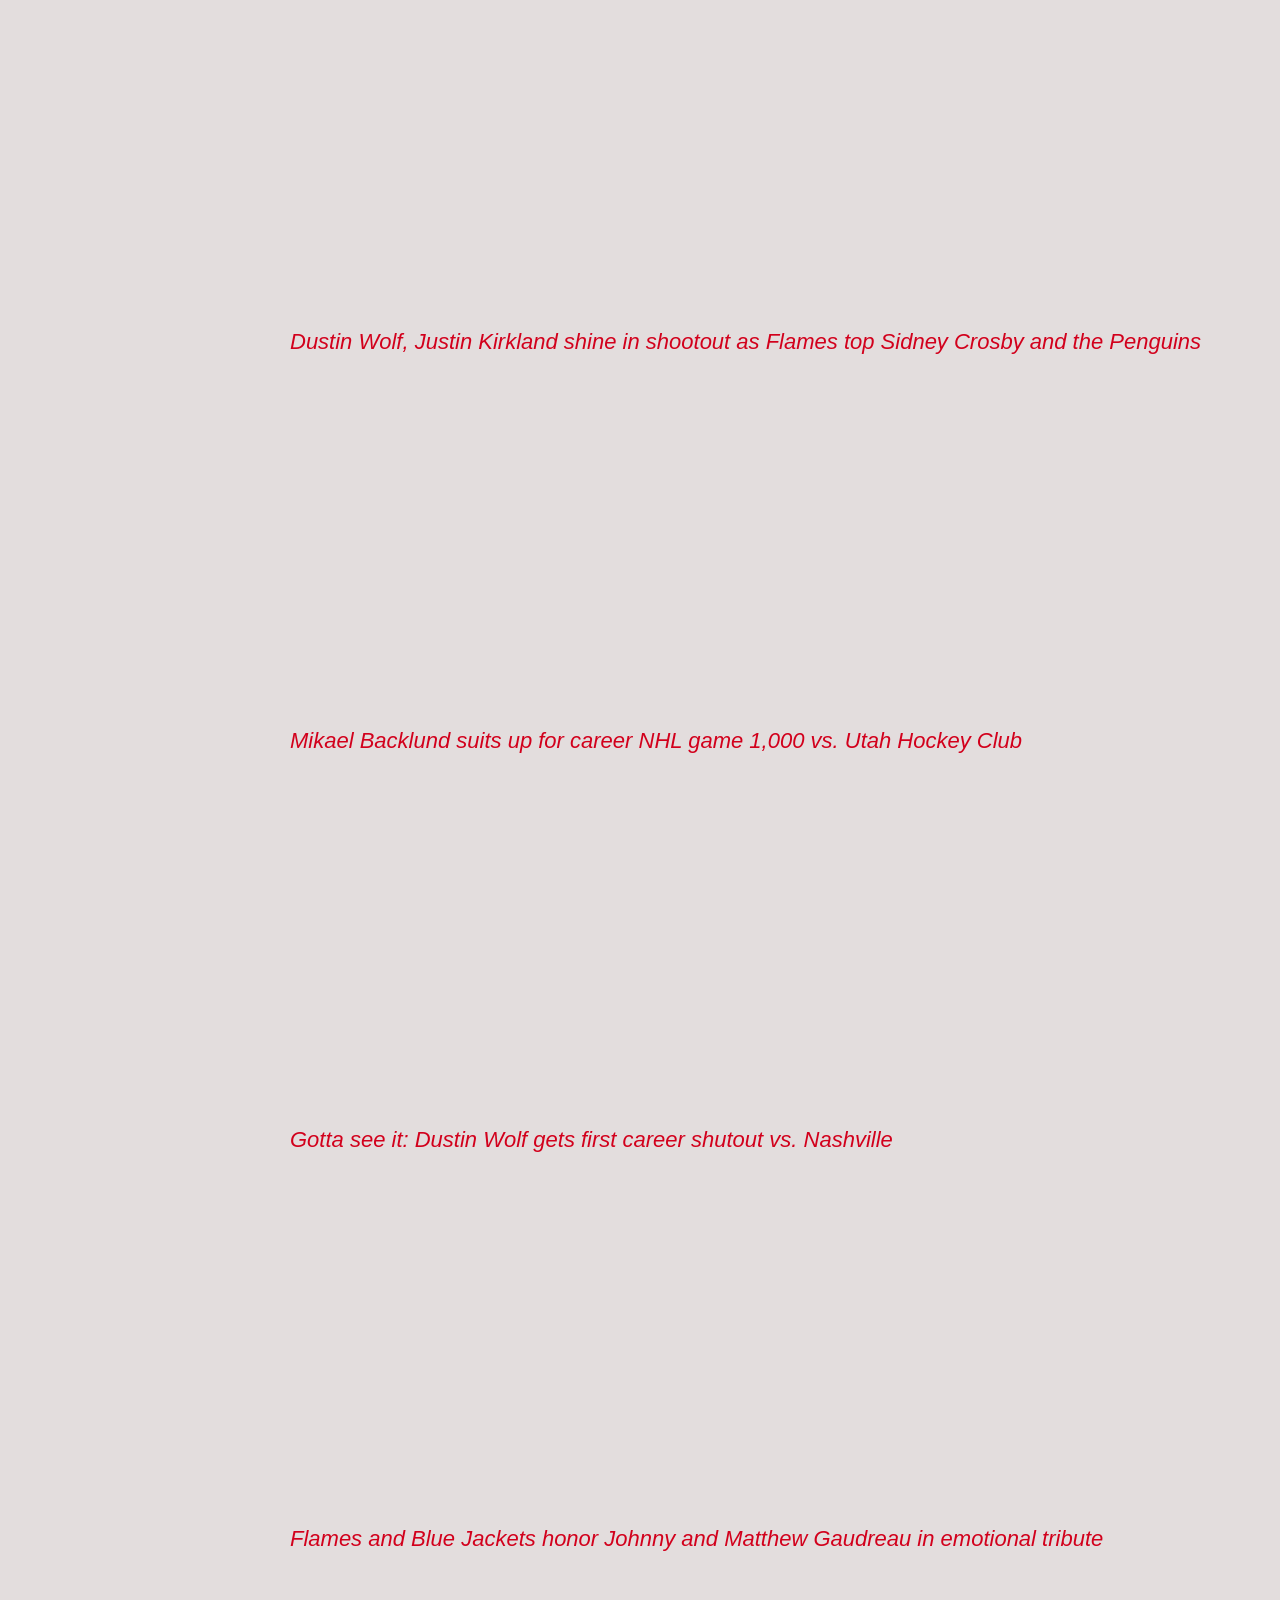
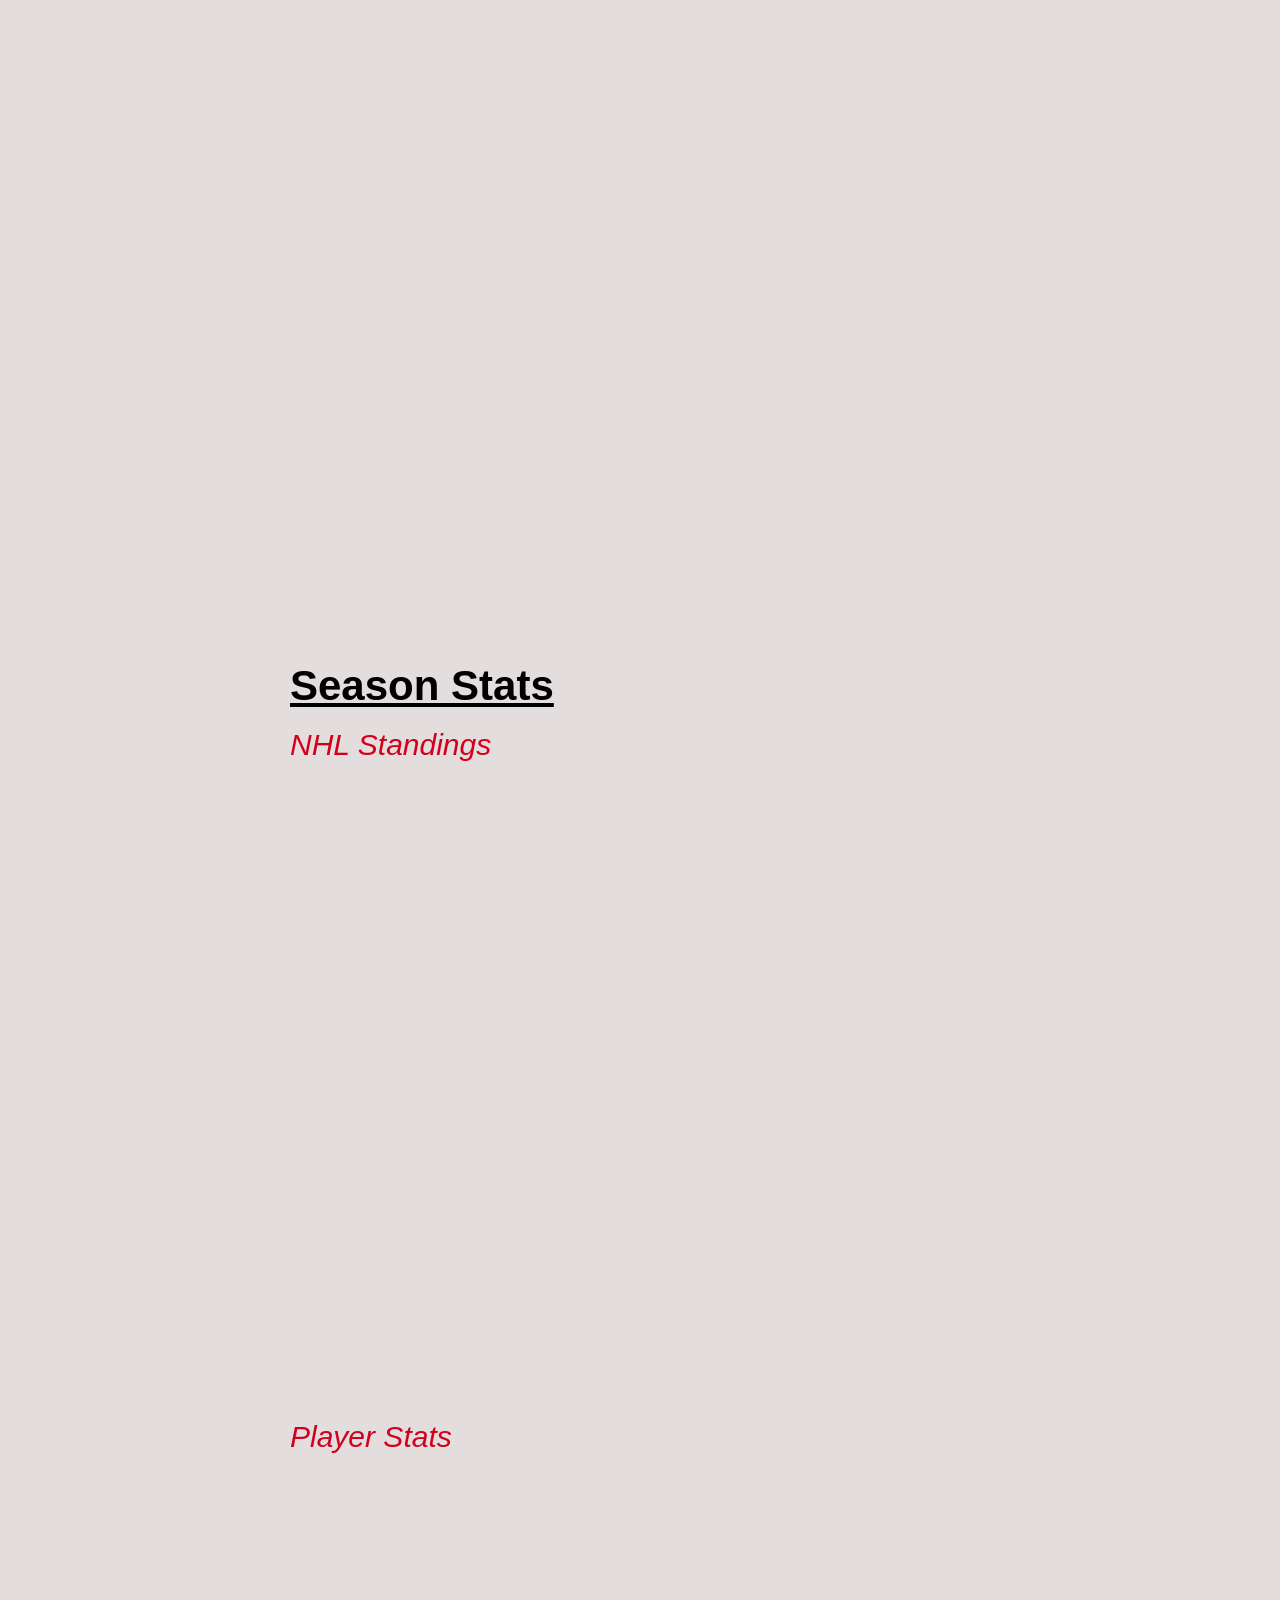
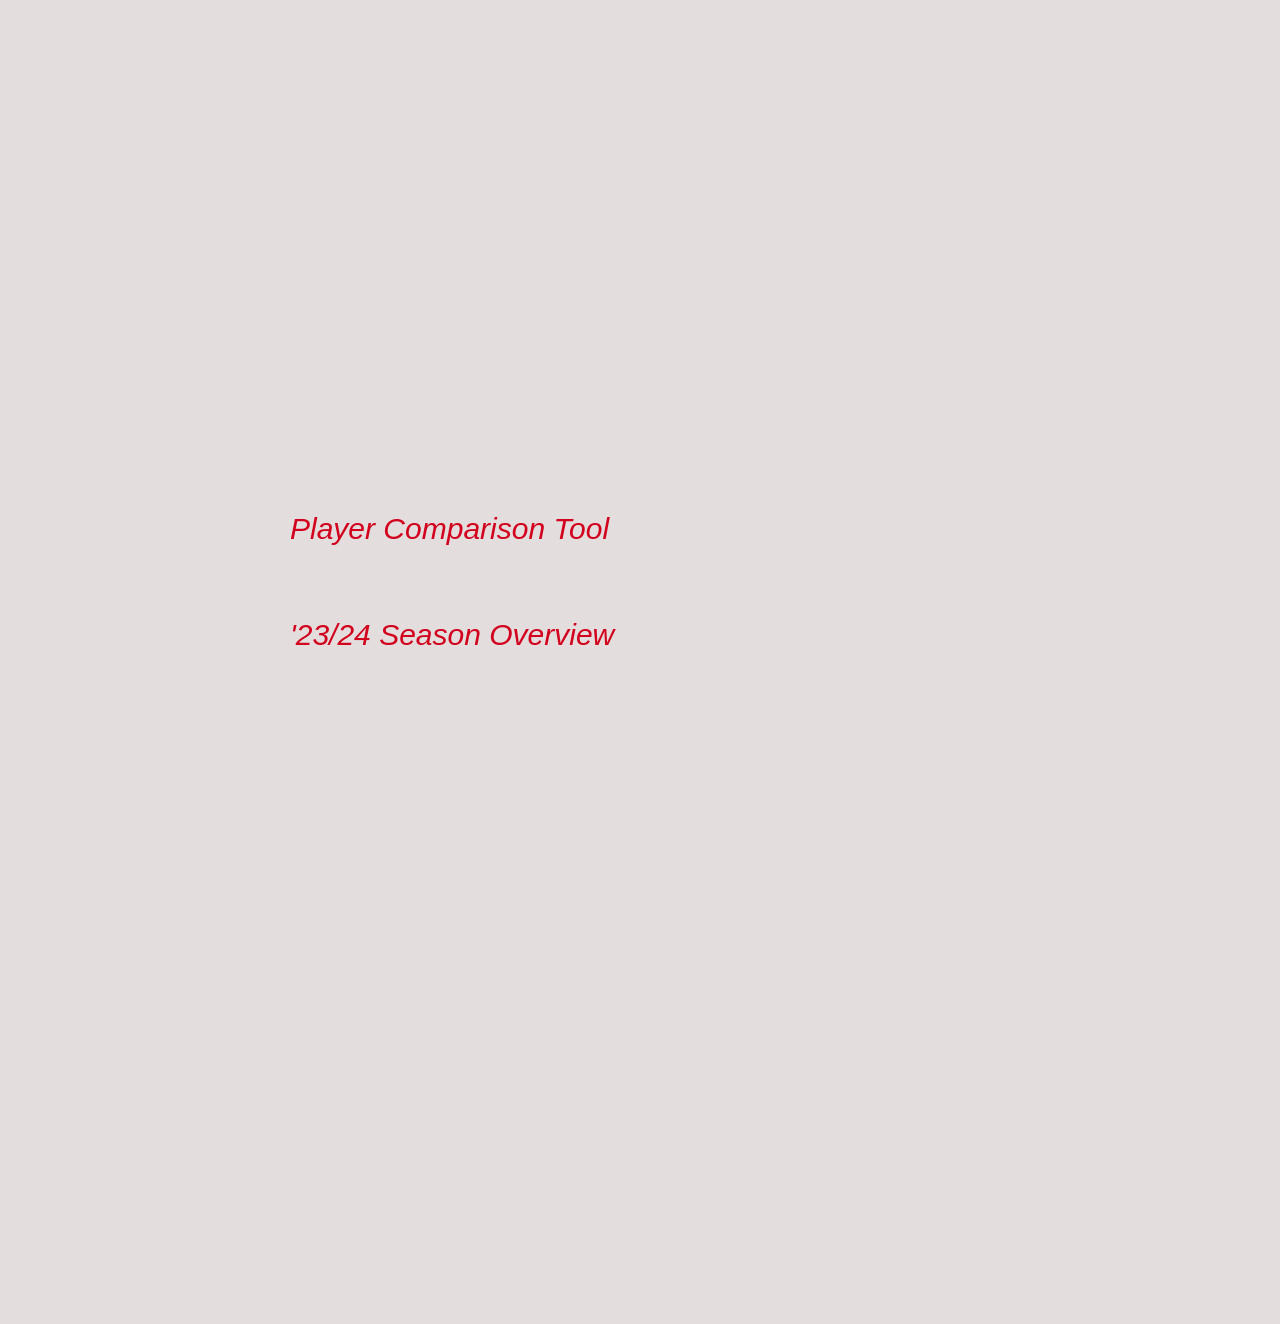
<file: html/redmileupdate2.html>
<!DOCTYPE html>
<html lang="en">

<head>
    <meta charset="UTF-8">
    <meta name="viewport" content="width=device-width, initial-scale=1.0">
    <title>The Red Mile</title>
    <link href="../css/custom-styles.css" rel="stylesheet">
    <link href="https://cdnjs.cloudflare.com/ajax/libs/font-awesome/6.0.0-beta3/css/all.min.css" rel="stylesheet">
</head>

<body>
    <header>
        <img src="../photos/blasty.png" alt="Flames blasty logo" class="header-image">
        <div class="text-container">
            <h1 class="title">THE RED MILE</h1>
            <p class="motto">Your destination for all things Calgary Flames</p>
        </div>
    </header>

    <img src="../photos/nhl-calgary-flames-logo.png" alt="Flames main logo" class="flameslogo">

    <div class="sidebar">
        <ul>
            <li><a href="#about">About</a></li>
            <li><a href="#news">News</a></li>
            <li><a href="#schedule">Schedule</a></li>
            <li><a href="#roster">Roster</a></li>
            <li><a href="#johnny-hockey">Johnny Hockey</a></li>
            <li><a href="#season-highlights">'24/25 Highlights</a></li>
            <li><a href="#player-stats">Season Stats</a></li>
        </ul>
    </div>

    <footer>
        <div class="footer-text">
          <p>&copy; The Red Mile. Created by:</p>
          <p><a href="../index.html">Rachel Whitehead</a> | <a href="../html/ai-web-app.html">Game</a></p>
        </div>
      </footer> 

    <div class="main-content">
        <h2 id="about" class="headings">About</h2>
        <br>
        <div class="main-text">
            Welcome to the ultimate fan hub for all things Calgary Flames! Whether you're a long-time supporter or a
            newcomer
            to the world of hockey, this site is your one-stop destination for everything related to the Flames-
            Canada's
            proud and fiery team. <br>
            <br>
            Founded in 1972, the Calgary Flames have established themselves as one of the most passionate teams in the
            NHL.
            With a rich history full of memorable moments, from their first Stanley Cup championship in 1989 to their
            intense
            rivalries, the Flames have captured the hearts of fans both in Calgary and around the world. <br>
            <br>
            From the iconic red jerseys to the electrifying atmosphere at the Scotiabank Saddledome, the Flames are more
            than
            just a hockey team; they are a symbol of community, determination, and pride. Whether it’s the roar of the
            crowd
            during a big win or the electric tension of a playoff battle, the Flames are a team that ignites excitement
            wherever they go. <br>
            <br>
            Here, you'll find the latest news, in-depth player stats, game schedules, season highlights, and everything
            you
            need to celebrate your love for the Flames. Join us as we continue to cheer on our team in their pursuit of
            greatness on the ice. <br>
            <br>
            Stay connected, and let’s bring the heat as we support the Calgary Flames to new heights! <br>
        </div>
        <br>
        <div class="box-model" class="maintext-italic" style="font-size: 18px;">*Disclaimer: this is a fan-created
            website. To visit the
            official website of the Calgary Flames, <a href="https://www.nhl.com/flames/" style="font-size: 18px;">click
                here.</a></div>
        <br>
        <h2 id="news" class="headings">News</h2>
        <br>
        <iframe id="nhl-standings" src="https://www.nhl.com/flames/news/" title="Flames news"></iframe>
        <br>
        <br>
        <div class="news">Stay connected with the Flames on social media:</div>
        <br>
        <div class="social-icons">
            <a href="https://www.facebook.com/NHLFlames/" target="_blank" class="fab fa-facebook"></a>
            <a href="https://x.com/NHLFlames?ref_src=twsrc%5Egoogle%7Ctwcamp%5Eserp%7Ctwgr%5Eauthor" target="_blank"
                class="fab fa-twitter"></a>
            <a href="https://www.instagram.com/nhlflames/?hl=en" target="_blank" class="fab fa-instagram"></a>
            <a href="https://www.tiktok.com/@nhlflames?lang=en" target="_blank" class="fab fa-tiktok"></a>
        </div>
        <br>
        <h2 id="schedule" class="headings">Schedule</h2>
        <br>
        <div class="centerimages">
            <img src="../photos/IMG_7294.jpg" alt="Calgary Flames December 2024 schedule" width="1000">
        </div>
        <br>
        <div class="maintext-italic2">*Note: schedule is updated monthly. To view full season schedule, <a
                href="https://www.nhl.com/flames/schedule/2024/fullseason">click here.</a></div>
        <br>
        <h2 id="roster" class="headings">Roster</h2>
        <div class="team-positions">
            <div class="position forwards">
                <h2>Forwards</h2>
                <ul>
                    <li>
                        <div class="maintext-italic">Centers</div>
                        <ul>
                            <li><a href="https://www.nhl.com/flames/player/mikael-backlund-8474150">#11 - Mikael
                                    Backlund</a></li>
                            <li><a href="https://www.nhl.com/flames/player/blake-coleman-8476399">#20 - Blake
                                    Coleman</a></li>
                            <li><a href="https://www.nhl.com/flames/player/jonathan-huberdeau-8476456">#10 - Jonathan
                                    Huberdeau</a>
                            </li>
                            <li><a href="https://www.nhl.com/flames/player/nazem-kadri-8475172">#91 - Nazem Kadri</a>
                            </li>
                            <li><a href="https://www.nhl.com/flames/player/justin-kirkland-8477993">#58 - Justin
                                    Kirkland (IR)</a>
                            </li>
                            <li><a href="https://www.nhl.com/flames/player/martin-pospisil-8481028">#76 - Martin
                                    Pospisil</a></li>
                            <li><a href="https://www.nhl.com/flames/player/kevin-rooney-8479291">#21 - Kevin Rooney</a>
                            </li>
                            <li><a href="https://www.nhl.com/flames/player/yegor-sharangovich-8481068">#17 - Yegor
                                    Sharangovich</a>
                            </li>
                            <li><a href="https://www.nhl.com/flames/player/connor-zary-8482074">#47 - Connor Zary</a>
                            </li>
                        </ul>
                    </li>
                </ul>
                <ul>
                    <li>
                        <Div class="maintext-italic">Left Wingers</Div>
                        <ul>
                            <li><a href="https://www.nhl.com/flames/player/andrei-kuzmenko-8483808">#96 - Andrei
                                    Kuzmenko</a></li>
                            <li><a href="https://www.nhl.com/flames/player/ryan-lomberg-8479066">#70 - Ryan Lomberg</a>
                            </li>
                            <li><a href="https://www.nhl.com/flames/player/jakob-pelletier-8481592">#22 - Jakob
                                    Pelletier</a></li>
                        </ul>
                    </li>
                </ul>
                <ul>
                    <li>
                        <div class="maintext-italic">Right Wingers</div>
                        <ul>
                            <li><a href="https://www.nhl.com/flames/player/matt-coronato-8482679">#27 - Matt
                                    Coronato</a></li>
                            <li><a href="https://www.nhl.com/flames/player/walker-duehr-8482652">#71 - Walker Duehr</a>
                            </li>
                            <li><a href="https://www.nhl.com/flames/player/anthony-mantha-8477511">#39 - Anthony Mantha
                                    (IR)</a></li>
                        </ul>
                    </li>
                </ul>
            </div>
            <div class="position defense">
                <h2>Defense</h2>
                <ul>
                    <li><a href="https://www.nhl.com/flames/player/rasmus-andersson-8478397">#4 - Rasmus Andersson</a>
                    </li>
                    <li><a href="https://www.nhl.com/flames/player/kevin-bahl-8480860">#7 - Kevin Bahl</a></li>
                    <li><a href="https://www.nhl.com/flames/player/tyson-barrie-8475197">#8 - Tyson Barrie</a></li>
                    <li><a href="https://www.nhl.com/flames/player/jake-bean-8479402">#24 - Jake Bean</a></li>
                    <li><a href="https://www.nhl.com/flames/player/joel-hanley-8477810">#44 - Joel Hanley (IR)</a></li>
                    <li><a href="https://www.nhl.com/flames/player/daniil-miromanov-8482624">#62 - Daniil Miromanov</a>
                    </li>
                    <li><a href="https://www.nhl.com/flames/player/brayden-pachal-8481167">#94 - Brayden Pachal</a></li>
                    <li><a href="https://www.nhl.com/flames/player/mackenzie-weegar-8477346">#52 - Mackenzie Weegar</a>
                    </li>
                </ul>
            </div>
            <div class="position goalies">
                <h2>Goalies</h2>
                <ul>
                    <li><a href="https://www.nhl.com/flames/player/dan-vladar-8478435">#80 - Dan Vladar</a></li>
                    <li><a href="https://www.nhl.com/flames/player/dustin-wolf-8481692">#32 - Dustin Wolf</a></li>
                </ul>
            </div>
        </div>
        <br>
        <h2 id="johnny-hockey" class="headings">Johnny Hockey</h2>
        <br>
        <p class="main-text">On August 29, 2024, the entire hockey world was stunned and extremely saddened to learn of
            the
            tragic passing of Johnny Gaudreau and his brother, Matthew. At Fire on Ice we are committed to keeping
            Johnny's
            legacy alive after everything he did for the city of Calgary. Legends live forever. Rest in peace, Johnny
            Hockey.
        </p>
        <br>
        <div class="image-gap"><img src="../photos/johnny hockey.jpg"
                alt="Johnny Gaudreau celebrates his last goal as a member of the Flames" width="300">
            <img src="../photos/johnny and mony.jpg" alt="Johnny Gaudreau and Sean Monahan celebrate after a goal"
                width="300" class="centerimages">
            <img src="../photos/yahoo.webp" alt="Johnny Gaudreau celebrates an away goal" width="253.15">
        </div>
        <br>
        <br>
        <div class="image-gap2"><img src="../photos/celly.jpg" alt="Johnny Gaudreau mid celebration after a goal"
                width="400">
            <img src="../photos/hands up.jpg" alt="Johnny Gaudreau with both hands in the air after a goal" width="543">
        </div>
        <br>
        <div class="bio">Biography</div>
        <div class="main-text">Johnny Gaudreau, often referred to as "Johnny Hockey," was a highly skilled professional
            ice
            hockey player known for his playmaking abilities and offensive creativity. Born on August 13,
            1993, in
            Salem, New Jersey, Gaudreau grew up playing hockey in the United States, where he quickly became known for
            his
            agility, vision, and remarkable puck-handling skills. Gaudreau played his college hockey at Boston College,
            where
            he made a significant impact, earning multiple accolades, including the prestigious Hobey Baker Award as the
            best
            college player in 2014. His combination of speed, finesse, and scoring ability made him one of the most
            exciting
            young players to watch.
            <br>
            <br>
            In 2014, Gaudreau made his NHL debut with the Calgary Flames, where he became a key figure in the team's
            offense.
            Over the years, he developed a reputation as one of the league’s most dynamic wingers, consistently among
            the top
            scorers. Gaudreau's ability to create scoring chances with his quick release and sharp playmaking vision
            earned
            him several All-Star appearances and led the Flames to several playoff berths. In 2022, Gaudreau made the
            decision
            to leave Calgary and signed with the Columbus Blue Jackets, where he continued to be a top offensive
            contributor.
            Despite his smaller stature, standing at 5'9" and weighing 165 pounds, Gaudreau's playstyle defied his size,
            as he
            used his quickness, high hockey IQ, and elusive movements to outmaneuver larger opponents and create scoring
            opportunities for himself and his teammates.
            <br>
            <br>
            Johnny was and continues to be an inspiration to all players around the league, especially those who have
            been
            told they are too small to have success in the NHL. Johnny was beloved by his teammates, coaches, fans, and
            above
            all, his family. He brought the city of Calgary back to life and made it exciting to be a Flames fan again.
            Tragically, on August 29th of this year, Johnny and his brother Matthew were struck and killed by a drunk
            driver
            while riding bicycles in their home state of New Jersey. Johnny leaves behind a wife, two young children, and
            a
            child on the way. Johnny will always be remembered in Calgary for the joy that he brought to our city. Our
            deepest
            and most heartfelt condolences and prayers are extended to the entire Gaudreau family during this extremely
            difficult time.
        </div>
        <br>
        <div class="bio">Videos</div>
        <div class="videodescription">Relive some of Johnny Hockey's best moments with the Flames:</div>
        <br>
        <div class="centerimages"><iframe width="560" height="315"
                src="https://www.youtube.com/embed/Ah38wCEJEr0?si=6VMZoT2_Kd3p5_0Z" title="YouTube video player"
                frameborder="0"
                allow="accelerometer; autoplay; clipboard-write; encrypted-media; gyroscope; picture-in-picture; web-share"
                referrerpolicy="strict-origin-when-cross-origin" allowfullscreen></iframe></div>
        <br>
        <div class="centerimages"><iframe width="560" height="315"
                src="https://www.youtube.com/embed/p0SeQ9DZAYY?si=xn_ROTOI6aMPy4bo" title="YouTube video player"
                frameborder="0"
                allow="accelerometer; autoplay; clipboard-write; encrypted-media; gyroscope; picture-in-picture; web-share"
                referrerpolicy="strict-origin-when-cross-origin" allowfullscreen></iframe></div>
        <br>
        <div class="centerimages"><iframe width="560" height="315"
                src="https://www.youtube.com/embed/lUoyxGrFxdA?si=-GAnBoEbqTg5CczW" title="YouTube video player"
                frameborder="0"
                allow="accelerometer; autoplay; clipboard-write; encrypted-media; gyroscope; picture-in-picture; web-share"
                referrerpolicy="strict-origin-when-cross-origin" allowfullscreen></iframe></div>
        <br>
        <div class="centerimages"><iframe width="560" height="315"
                src="https://www.youtube.com/embed/R91b_sNdycY?si=K3vlOnc7DzpxkVxO" title="YouTube video player"
                frameborder="0"
                allow="accelerometer; autoplay; clipboard-write; encrypted-media; gyroscope; picture-in-picture; web-share"
                referrerpolicy="strict-origin-when-cross-origin" allowfullscreen></iframe></div>
        <br>
        <div class="centerimages"><iframe width="560" height="315"
                src="https://www.youtube.com/embed/0_FH_ttOwPQ?si=GQDAh9kCsON3ckAn" title="YouTube video player"
                frameborder="0"
                allow="accelerometer; autoplay; clipboard-write; encrypted-media; gyroscope; picture-in-picture; web-share"
                referrerpolicy="strict-origin-when-cross-origin" allowfullscreen></iframe></div>
        <br>
        <br>
        <h2 style="letter-spacing: 2px;" id="season-highlights" class="headings">'24/25 Highlights</h2>
        <br>
        <div class="bio" style="font-size: 22px;">Flames open the season with thrilling comeback overtime victory vs.
            Vancouver</div>
        <br>
        <div><iframe width="560" height="315" src="https://www.youtube.com/embed/XKXJtn6nuPk?si=UGe3egnXOGUdLntc"
                title="YouTube video player" frameborder="0"
                allow="accelerometer; autoplay; clipboard-write; encrypted-media; gyroscope; picture-in-picture; web-share"
                referrerpolicy="strict-origin-when-cross-origin" allowfullscreen></iframe></div>
        <br>
        <br>
        <div class="bio" style="font-size: 22px;">Flames win the first installment of the Battle of Alberta this season
        </div>
        <br>
        <div><iframe width="560" height="315" src="https://www.youtube.com/embed/kBAzzQMr3x4?si=gLSshnL71fG1665u"
                title="YouTube video player" frameborder="0"
                allow="accelerometer; autoplay; clipboard-write; encrypted-media; gyroscope; picture-in-picture; web-share"
                referrerpolicy="strict-origin-when-cross-origin" allowfullscreen></iframe></div>
        <br>
        <br>
        <div class="bio" style="font-size: 22px;">Dustin Wolf, Justin Kirkland shine in shootout as Flames top Sidney
            Crosby
            and the Penguins</div>
        <br>
        <div><iframe width="560" height="315" src="https://www.youtube.com/embed/cPfglcKUU3k?si=XSMIHoUvtwXqhPHC"
                title="YouTube video player" frameborder="0"
                allow="accelerometer; autoplay; clipboard-write; encrypted-media; gyroscope; picture-in-picture; web-share"
                referrerpolicy="strict-origin-when-cross-origin" allowfullscreen></iframe></div>
        <br>
        <br>
        <div class="bio" style="font-size: 22px;">Mikael Backlund suits up for career NHL game 1,000 vs. Utah Hockey
            Club
        </div>
        <br>
        <div><iframe width="560" height="315" src="https://www.youtube.com/embed/wRj8IJUWFmo?si=7-Kz1oMtKfcHD6av"
                title="YouTube video player" frameborder="0"
                allow="accelerometer; autoplay; clipboard-write; encrypted-media; gyroscope; picture-in-picture; web-share"
                referrerpolicy="strict-origin-when-cross-origin" allowfullscreen></iframe></div>
        <br>
        <br>
        <div class="bio" style="font-size: 22px;">Gotta see it: Dustin Wolf gets first career shutout vs. Nashville
        </div>
        <br>
        <div><iframe width="560" height="315" src="https://www.youtube.com/embed/tiGnT3REeSE?si=ouj5BRLtdcIqz7KC"
                title="YouTube video player" frameborder="0"
                allow="accelerometer; autoplay; clipboard-write; encrypted-media; gyroscope; picture-in-picture; web-share"
                referrerpolicy="strict-origin-when-cross-origin" allowfullscreen></iframe></div>
        <br>
        <br>
        <div class="bio" style="font-size: 22px;">Flames and Blue Jackets honor Johnny and Matthew Gaudreau in emotional
            tribute</div>
        <br>
        <div><iframe width="560" height="315" src="https://www.youtube.com/embed/ckG26rvemGo?si=VEJ-oOsNn6A3IJhU"
                title="YouTube video player" frameborder="0"
                allow="accelerometer; autoplay; clipboard-write; encrypted-media; gyroscope; picture-in-picture; web-share"
                referrerpolicy="strict-origin-when-cross-origin" allowfullscreen></iframe></div>
        <br>
        <div><iframe width="560" height="315" src="https://www.youtube.com/embed/3tGwgvK3OZ8?si=xmfL0nEF_NLjeDLv"
                title="YouTube video player" frameborder="0"
                allow="accelerometer; autoplay; clipboard-write; encrypted-media; gyroscope; picture-in-picture; web-share"
                referrerpolicy="strict-origin-when-cross-origin" allowfullscreen></iframe></div>
        <br>
        <br>
        <h2 id="player-stats" class="headings">Season Stats</h2>
        <br>
        <div class="bio">NHL Standings</div>
        <br>
        <iframe id="nhl-standings" src="https://www.nhl.com/standings/2024-12-09/division"
            title="NHL Standings"></iframe>
        <br>
        <br>
        <br>
        <div class="bio">Player Stats</div>
        <br>
        <iframe id="nhl-standings" src="https://www.nhl.com/flames/stats" title="Flames stats"></iframe>
        <br>
        <br>
        <br>
        <div class="bio">Player Comparison Tool</div>
        <br>
        <div class='tableauPlaceholder' id='viz1733442741122' style='position: relative'><noscript><a href='#'><img
                        alt='IMPACT Charts '
                        src='https:&#47;&#47;public.tableau.com&#47;static&#47;images&#47;XM&#47;XM9M4JBRK&#47;1_rss.png'
                        style='border: none' /></a></noscript><object class='tableauViz' style='display:none;'>
                <param name='host_url' value='https%3A%2F%2Fpublic.tableau.com%2F' />
                <param name='embed_code_version' value='3' />
                <param name='path' value='shared&#47;XM9M4JBRK' />
                <param name='toolbar' value='yes' />
                <param name='static_image'
                    value='https:&#47;&#47;public.tableau.com&#47;static&#47;images&#47;XM&#47;XM9M4JBRK&#47;1.png' />
                <param name='animate_transition' value='yes' />
                <param name='display_static_image' value='yes' />
                <param name='display_spinner' value='yes' />
                <param name='display_overlay' value='yes' />
                <param name='display_count' value='yes' />
                <param name='language' value='en-US' />
            </object></div>
        <script
            type='text/javascript'>                    var divElement = document.getElementById('viz1733442741122'); var vizElement = divElement.getElementsByTagName('object')[0]; vizElement.style.width = '1216px'; vizElement.style.height = '727px'; var scriptElement = document.createElement('script'); scriptElement.src = 'https://public.tableau.com/javascripts/api/viz_v1.js'; vizElement.parentNode.insertBefore(scriptElement, vizElement);                </script>
        <br>
        <br>
        <br>
        <div class="bio">'23/24 Season Overview</div>
        <br>
        <div id="tableau">
            <div class='tableauPlaceholder' id='viz1733442488652' style='position: relative'><noscript><a href='#'><img
                            alt='Dashboard 1 '
                            src='https:&#47;&#47;public.tableau.com&#47;static&#47;images&#47;28&#47;28C9J3RBQ&#47;1_rss.png'
                            style='border: none' /></a></noscript><object class='tableauViz' style='display:none;'>
                    <param name='host_url' value='https%3A%2F%2Fpublic.tableau.com%2F' />
                    <param name='embed_code_version' value='3' />
                    <param name='path' value='shared&#47;28C9J3RBQ' />
                    <param name='toolbar' value='yes' />
                    <param name='static_image'
                        value='https:&#47;&#47;public.tableau.com&#47;static&#47;images&#47;28&#47;28C9J3RBQ&#47;1.png' />
                    <param name='animate_transition' value='yes' />
                    <param name='display_static_image' value='yes' />
                    <param name='display_spinner' value='yes' />
                    <param name='display_overlay' value='yes' />
                    <param name='display_count' value='yes' />
                    <param name='language' value='en-US' />
                </object></div>
            <script
                type='text/javascript'>                    var divElement = document.getElementById('viz1733442488652'); var vizElement = divElement.getElementsByTagName('object')[0]; if (divElement.offsetWidth > 800) { vizElement.style.width = '100%'; vizElement.style.height = (divElement.offsetWidth * 0.75) + 'px'; } else if (divElement.offsetWidth > 500) { vizElement.style.width = '100%'; vizElement.style.height = (divElement.offsetWidth * 0.75) + 'px'; } else { vizElement.style.width = '100%'; vizElement.style.height = '4677px'; } var scriptElement = document.createElement('script'); scriptElement.src = 'https://public.tableau.com/javascripts/api/viz_v1.js'; vizElement.parentNode.insertBefore(scriptElement, vizElement);                </script>
                </div>
    <br>
    <br>
    <br>
</file>
<file: css/custom-styles.css>
/* General reset for margins and padding */
* {
  margin: 0;
  padding: 0;
  box-sizing: border-box;
}

body {
  font-family: Impact, Haettenschweiler, 'Arial Narrow Bold', sans-serif;
  background-color: rgb(227, 221, 221);
}

header {
  background-color: #D2001C;
  /* Light background color for the header */
  padding: 20px 0;
  /* Adds padding above and below the header */
  border: 7px solid #FAAF19;
  display: flex;
  align-items: center;
  justify-content: space-between;
  padding-left: 20px;
  padding-right: 20px;
}

.header-image {
  width: 100px;
  height: auto;
  margin-right: 10px;
}

.text-container {
  text-align: center;
  flex-grow: 1;
}

.title {
  font-size: 56px;
  /* Size for the title */
  font-weight: bold;
}

.motto {
  font-size: 24px;
  /* Smaller size for the motto */
  font-style: italic;
  /* Optional: adds italics to the motto */
  margin-top: 10px;
  /* Space between the title and motto */
  color: black;
  /* Grey color for the motto text */
  font-weight: normal;
  font-family: Impact, Haettenschweiler, 'Arial Narrow Bold', sans-serif;
}

.sidebar {
  background-color: #D2001C;
  width: 250px;
  height: 100vh;
  position: fixed;
  top: 154px;
  left: 0;
  padding: 15px;
  box-sizing: border-box;
  border: 7px solid #FAAF19;
  z-index: 10;
}

.sidebar ul {
  list-style-type: none;
}

.sidebar li {
  margin: 10px 0;
}

.sidebar a {
  color: black;
  text-decoration: none;
  padding: 10px;
  display: block;
  font-size: 24px;
}

.sidebar a:hover {
  background-color: #FAAF19;
}

.main-content {
  margin-left: 270px;
  padding: 20px;
  position: relative;
  top: -160px;
  z-index: 4;
}

.main-text {
  font-family: 'Segoe UI', Tahoma, Geneva, Verdana, sans-serif;
}

.maintext-italic {
  font-family: Impact, Haettenschweiler, 'Arial Narrow Bold', sans-serif;
  font-style: italic;
}

.maintext-italic2 {
  font-family: Impact, Haettenschweiler, 'Arial Narrow Bold', sans-serif;
  font-style: italic;
  font-size: 20px;
  text-align: center;
}

.headings {
  font-family: Impact, Haettenschweiler, 'Arial Narrow Bold', sans-serif;
  font-size: 42px;
  font-weight: bold;
  text-decoration: underline;
}

.centerimages {
  text-align: center;
}

.team-positions {
  display: flex;
  /* Use flexbox layout */
  justify-content: space-between;
  /* Distribute columns evenly */
  padding: 20px;
}

.position {
  width: 30%;
  /* Each column takes up 30% of the container's width */
}

.forwards {
  text-align: left;
  /* Align forwards text to the left */
  font-family: Impact, Haettenschweiler, 'Arial Narrow Bold', sans-serif;
  font-size: 20px;
}

.defense {
  text-align: center;
  /* Align defense text to the center */
  font-family: Impact, Haettenschweiler, 'Arial Narrow Bold', sans-serif;
  font-size: 20px;
}

.goalies {
  text-align: right;
  /* Align goalies text to the right */
  font-family: Impact, Haettenschweiler, 'Arial Narrow Bold', sans-serif;
  font-size: 20px;
}

li {
  font-size: 20px;
  /* Adjust font size as needed */
}

ul {
  list-style-type: none;
  /* Optional: removes bullet points */
  margin-left: 20px;
  /* Adds indentation for nested lists */
}

ul ul {
  margin-left: 40px;
  /* More indentation for deeper levels */
}

.fontcolor {
  color: #D2001C;
}

/* Initial hyperlink style */
a {
  color: #D2001C;
  /* Set the color of the link */
  text-decoration: none;
  /* Optional: remove the underline */
  font-size: 20px;
  /* Set the initial text size */
  transition: color 0.3s, font-size 0.3s;
  /* Smooth transition for color and size */
}

/* Style when the link is hovered */
a:hover {
  color: black;
  /* Change the color when hovered */
  font-size: 22px;
  /* Make the text bigger when hovered */
}

.bio {
  font-family: Impact, Haettenschweiler, 'Arial Narrow Bold', sans-serif;
  font-size: 30px;
  font-style: italic;
  color: #D2001C;
}

.videodescription {
  font-family: Impact, Haettenschweiler, 'Arial Narrow Bold', sans-serif;
  font-size: 20px;
  font-style: normal;
  color: black;
}

.image-gap {
  display: flex;
  gap: 70px;
  /* Adds space between images */
}

.image-gap2 {
  display: flex;
  gap: 100px;
}

.box-model{
  padding: 10px;
  background-color: rgb(227, 221, 221);
  border: 5px solid #FAAF19;
  margin: 10px;
  }

  .social-icons a {
    font-size: 50px;
    margin: 20px;
    margin-left: 15px;
    text-decoration: none;
    color: #D2001C;
    transition: transform 0.3s ease, font-size 0.3 ease, text-decoration 0.3s ease;
}
.social-icons a:hover {
    color: #FAAF19; /* Change the color when hovering */
    transform: scale(1.3);
    font-size: 60px;
}

.iframe {
  width: 100%; /* Full width */
  height: 1000px; /* Set a fixed height */
  border: none; /* Remove border */
}

#nhl-standings {
  width: 1000px; /* Full width */
  height: 600px; /* Set a fixed height */
  border: none; /* Remove border */
  text-align: center;
}

.news{
  font-family: Impact, Haettenschweiler, 'Arial Narrow Bold', sans-serif;
  font-style: italic;
  color: black;
  font-size: 28px;
}

#tableau {
  width: 1216px; /* Full width */
  height: 400px; /* Set a fixed height */
  border: none; /* Remove border */
  position: relative;
  z-index: 3;
  margin-bottom: 20px;
}

.footer{
  bottom: 5px;
  left: 5px;
  right: 5px;
  height: 25px;
  padding-top: 15px;
  background-color: #D2001C;
}

footer {
  background-color: #D2001C; 
  /* Same background color as header and sidebar */
  color: black; 
  /* Text color */
  padding: 20px 0; 
  /* Vertical padding for spacing */
  border-top: 4px solid #FAAF19; 
  /* Border color matching the header and sidebar */
  display: flex; 
  justify-content: center; 
  /* Center the content horizontally */
  align-items: center; 
  /* Vertically align the content in the center */
  margin-top: 20px; 
  /* Adds some space above the footer */
  position: fixed; 
  /* Position the footer at the bottom of the page */
  left: 0; 
  right: 0; 
  bottom: 0; 
  width: 100%;
  z-index: 5;
}

.footer-text {
  font-size: 20px; 
  /* Font size for the footer text */
  font-weight: normal; 
  /* Normal weight for the text */
  text-align: center; 
  /* Center text horizontally */
}

.footer-text a {
  color: #FAAF19; 
  /* Link color */
  text-decoration: none; 
  /* Remove underline from links */
  font-weight: normal; 
  /* Make links bold */
  font-size: 18px;
  transition: transform 0.3s ease, font-size 0.3 ease, text-decoration 0.3s ease;
}

.footer-text a:hover {
  text-decoration: underline; 
  /* Underline links when hovered */
  transform: scale(1.3);
  font-size: 21px;
}

.redblock {
  background-color: #D2001C;
  width: 250px;
  height: 100vh;
  position: sticky; /* Makes it stick as the user scrolls */
  top: 0; /* It will stick to the top of the viewport when it reaches there */
  left: 0;
  border-left: 7px solid #FAAF19;
  border-right: 7px solid #FAAF19;
  z-index: 5;
}

.flameslogo{
  top: 0;
  left: 0;
  position: sticky;
  z-index: 1;
  width: 165px;
  padding: 0px;
  margin: 0px;
}
</file>
